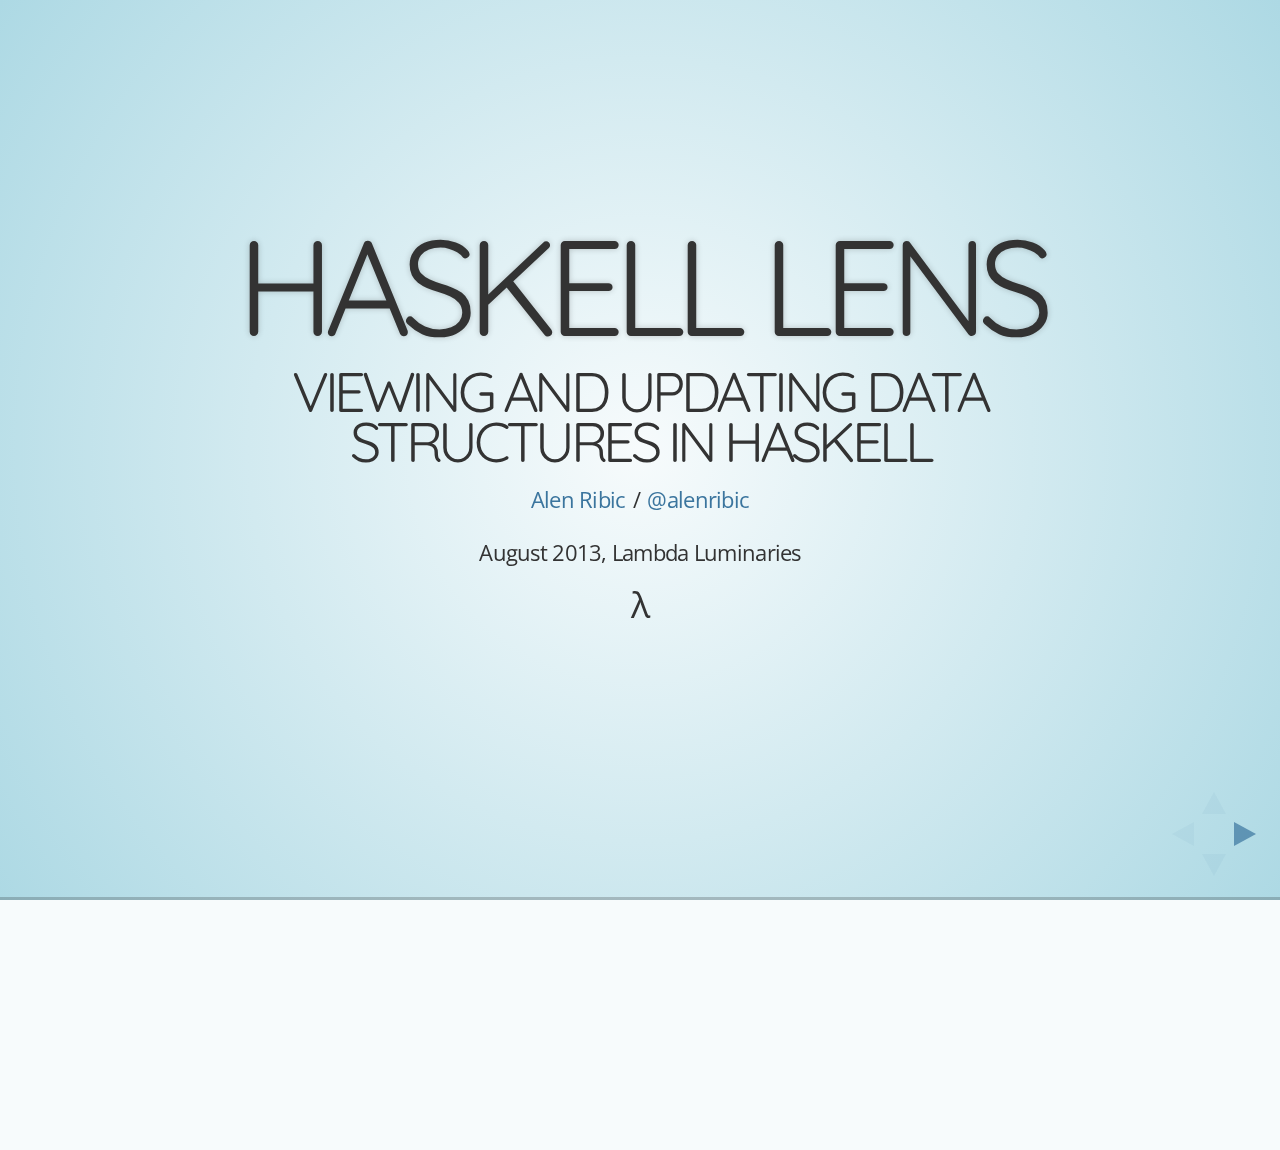
<file: presentations/haskell-lens-talk2013/index.html>
<!doctype html>
<html lang="en">

	<head>
		<meta charset="utf-8">

		<title>Haskell Lens - Viewing and updating data structures in Haskell</title>

		<meta name="description" content="Haskell Lens - Viewing and updating data structures in Haskell">
		<meta name="author" content="Alen Ribic">

		<meta name="apple-mobile-web-app-capable" content="yes" />
		<meta name="apple-mobile-web-app-status-bar-style" content="black-translucent" />

		<meta name="viewport" content="width=device-width, initial-scale=1.0, maximum-scale=1.0, user-scalable=no">

		<link rel="stylesheet" href="css/reveal.min.css">
		<link rel="stylesheet" href="css/theme/sky.css" id="theme">

		<!-- For syntax highlighting -->
		<link rel="stylesheet" href="lib/css/zenburn.css">

		<!-- If the query includes 'print-pdf', use the PDF print sheet -->
		<script>
			document.write( '<link rel="stylesheet" href="css/print/' + ( window.location.search.match( /print-pdf/gi ) ? 'pdf' : 'paper' ) + '.css" type="text/css" media="print">' );
		</script>

		<!--[if lt IE 9]>
		<script src="lib/js/html5shiv.js"></script>
		<![endif]-->
	</head>

	<body>

		<div class="reveal">

			<!-- Any section element inside of this container is displayed as a slide -->
			<div class="slides">

				<section>
					<h1>Haskell lens</h1>
					<h3>viewing and updating data structures in Haskell</h3>
					<p>
                        <small><a href="http://alenribic.com" target="_blank">Alen Ribic</a> / <a href="https://twitter.com/alenribic" target="_blank">@alenribic</a></small>
					</p>
                    <p>
                        <small>August 2013, Lambda Luminaries</small><br/>
                        &lambda;
                    </p>
				</section>
                
                <section>
                    <blockquote>
                        "Languages talk about multi-paradigm as if it's a good thing, but multi-paradigm means you can always do the bad thing if you feel you really need to."
                    </blockquote>
                    <small>--John Carmack (QuakeCon 2013)</small>
                </section>

				<section>
					<h2>What is a Lens?</h2>
                    <p class="fragment"><b>Definition<span class="fragment"></b></p>
                    <p class="fragment"><small>If you want to scare a lot of people away ...</small></p>
					<p class="fragment">
                        <small>
                        "Lens is a costate comonad coalgebra, in a sense that a comonad coalgebra is a f-algebra that preserves the comonad laws and it is a comonad coalgebra for the costate comonad. So costate comonad coalgebra is using those nouns in a form as adjectives modifying each other in sequence." <small>courtesy Edward Kmett</small> :-)
                        </small>
					</p>
                    <p>
                        <p class="fragment">Lenses are a powerful way of viewing and updating complex data structures</p>
                        <p class="fragment">Lenses can be very handy if you have a lot of nested data</p>
                    </p>
					<aside class="notes">
					</aside>
				</section>
                
                <section>
                    <section>
                        <h2>Let's see what Lens give you</h2>
                    </section>
                    <section>
                        <h4>Example</h4>
                        <pre>
data Arc = Arc
  { _degree :: Int
  , _minute :: Int
  , _second :: Int } deriving Show

data Location = Location
  { _latitude :: Arc
  , _longitude :: Arc } deriving Show

data Person = Person
  { _name :: String
  , _age  :: Int
  , _email :: String
  , _descendants :: [Person]
  , _homeLocation :: Location } deriving Show

makeLenses ''Arc
makeLenses ''Location
makeLenses ''Person

person1 = Person "Joe Blogs" 32 "joe.blogs@gmail.com"[
    Person "Marry Blogs" 5 "" []
    (Location (Arc 23 54 10) (Arc 11 42 50))
  , Person "John Blogs" 13 "" []
    (Location (Arc 23 54 12) (Arc 11 42 33)) ]
  (Location (Arc 23 54 5) (Arc 11 42 59))
</pre>
                    </section>
                    <section>
                        <h3>How do we typically update the data in this sort of data structure?</h3>
                    </section>
                    <section>
                        <h4>Record update syntax</h4>
                        <pre>
person1 {
  _homeLocation = (_homeLocation person1) {
    _latitude = (_latitude (_homeLocation person1)) {
      _degree = _degree (_latitude (_homeLocation person1)) + 10
    }
  }
}</pre>
                        <p class="fragment">All that just to update the nested degree of latitude!!!</p>
                    </section>
                    <section>
                        <h3>Taking a peek through the Lens ...</h3>
                    </section>
                    <section>
                        <h4>Updating the degree field</h4>
                        <pre class="fragment">
homeLocation.latitude.degree +~ 10 $ person1</pre>
                        <pre class="fragment">
updateDegree = homeLocation.latitude.degree +~ 10
updateDegree person1</pre>
                        <ul>
                            <li class="fragment">Nothing on the lines above require language changes!</li>
                            <li class="fragment">Resembles the imperative style of assessors <small>Dot notation</small></li>
                            <li class="fragment"><b>homeLocation</b>, <b>latitude</b> and <b>degree</b> are just lenses that were generated with <b>makeLenses</b> <small>Think of these lenses for the time being as just plain simple <b>assessors</b> (getters/setters)</small></li>
                            <li class="fragment"><b>(.)</b> is function composition from the Haskell Prelude!</li>
                            <li class="fragment"><b>(+~)</b> is an infix function that increments the target(s) numerical value</li>
                        </ul>
                    </section>
                    <section>
                        <h3>Let's look at the type signatures for the generated lenses</h3>
                        <pre class="fragment">
homeLocation :: Functor f => (Location -> f Location) -> Person -> f Person
latitude :: Functor f => (Arc -> f Arc) -> Location -> f Location
degree :: Functor f => (Int -> f Int) -> Arc-> f Arc</pre>
                        <p class="fragment">There exists a generalised type synonym</p>
                        <pre class="fragment">
type Lens' s a = Functor f => (a -> f a) -> s -> f s</pre>
                        <p class="fragment">Actually</p>
                        <pre class="fragment">
type Lens' s a = Lens s s a a</pre>
                        <pre class="fragment">
type Lens s t a b = forall f. Functor f => (a -> f b) -> s -> f t</pre>
                    </section>
                </section>
                
                <section>
                    <section>
                        <h2>Explaining the Lens type</h2>
                    </section>
                    <section>
                        A "<b>Lens</b> s t a b" is a purely functional reference
                    </section>
                    <section>
                        Lens type
                        <pre class="fragment">
type Lens s t a b = forall f. Functor f => (a -> f b) -> s -> f t</pre>
                        <p class="fragment">is isomorphic to</p>
                        <pre class="fragment">
type Lens s t a b = s -> (a, b -> t)</pre>
                        <p class="fragment">The <b>s</b> is some structure, or state, and <b>a</b> is some smaller type that's conceptually inside <b>s</b>.</p>
                        <p class="fragment">So we have the <b>s -> a</b> <small>(e.g. Person -> Location)</small></p>
                        <p class="fragment">Another way to write this type <small>Note the distributive property in the two signatures</small></p>
                        <pre class="fragment">
type Lens s t a b = (s -> a, s -> b -> t)</pre>
                        <p class="fragment">So, given <b>s</b>, we can replace <b>a</b> with <b>b</b>, and that gives us a <b>t</b></p>
                        <p class="fragment">Often <b>a = b</b> and <b>s = t</b> (remember the Lens' type)</p>
                        <p class="fragment">So we have <b>s -> a</b> (a getter) and <b>s -> b -> t</b> (a setter)</p>
                    </section>
                    <section>
                        The Lens library has a number of combinator functions. Here we see the <b>view</b> (get the value out) and the <b>set</b> (set the new value). And a list of lenses named <b>_1</b> ... <b>_9</b>.
                        <pre>
view _2 ("hello", 5)
=> 5</pre>
                        <pre>
set _2 "there" ("hello", 5)
=> ("hello", "there")</pre>
                        <p class="fragment">Note how the type in the second element of the tuple changes</p>
                        <p class="fragment">This is precisely why we can't have only <b>a</b> but rather also need <b>b</b> in the <b>Lens s t a b</b> generic type parameter list</p>
                        <p class="fragment">However, <b>a/b</b> and <b>s/t</b> are related</p>
                    </section>
                    <section>
                        <h3>The power is in the dot</h3>
                    </section>
                    <section>
                        The ability to compose the lenses using just the standard <b>(.)</b> is what gives lenses some serious power
                    </section>
                    <section>
                        The type signature for function composition is
                        <pre class="fragment">
(.) :: (b -> c) -> (a -> b) -> (a -> c)</pre>
                        <p class="fragment">Which is very similar to <b>fmap</b></p>
                        <pre class="fragment">
fmap :: (a -> b) -> f a -> f b</pre>
                        <p class="fragment">In fact if you replace <b>a -></b> with <b>f</b> it’s exactly <b>fmap</b></p>
                        <p class="fragment"><b>a -></b> is in fact a Functor!</p>
                        <pre class="fragment">
instance Functor ((->) r) where
  fmap = (.)</pre>
                        <p class="fragment">So for functions, fmap is just function composition. I.e. <b>(.).(.)</b> is the same as <b>fmap . fmap</b></p>
                        <pre class="fragment">
(.).(.) :: (b -> c) -> (a1 -> a2 -> b) -> (a1 -> a2 -> c)
fmap . fmap :: (a -> b) -> f (f1 a) -> f (f1 b)</pre>
                        <p class="fragment">In the fmap case we go a level deeper into functors</p>
                        <pre class="fragment">
homeLocation . latitude :: Lens' Person Arc</pre>
                    </section>
                    <section>
                        <h3>Laws</h3>
                        Lens is subject to the three common sense Lens laws
                        <ul>
                            <li class="fragment">
                                1) You get back what you put in
                                <pre>view l (set l b a) = b</pre>
                            </li>
                            <li class="fragment">
                                2) Putting back what you got doesn't change anything
                                <pre>set l (view l a) a = a</pre>
                            </li>
                            <li class="fragment">
                                3) Setting twice is the same as setting once
                                <pre>set l c (set l b a) = set l c a</pre>
                            </li>
                        </ul>
                    </section>
                </section>
                
                <section>
                    <section>
                        <h2>Traversals</h2>
                    </section>
                    <section>
                        <h3>What's the Traversal?</h3>
                        <p class="fragment">It enables you to traverse over a structure and change out its contents with monadic or Applicative side-effects</p>
                    </section>
                    <section>
                        <p>The <b>Traversal</b> s t a b is a type synonym</p>
                        <pre class="fragment">
type Traversal s t a b = forall f. Applicative f => (a -> f b) -> s -> f t</pre>
                        <p class="fragment">Wait a minute, this type signature looks very familiar</p>
                        <p class="fragment">It's the Lens type signature but with the <b>Applicative</b> constraint!!!</p>
                        <p class="fragment">It gets better. What do we know about Applicative that's important here?</p>
                        <p class="fragment">Every Applicative is also a Foldable and a Functor, thus we can compose Lenses with Traversals!!!</p>
                    </section>
                    <section>
                        <h4>Bringing Traversal into the mix</h4>
                        <pre class="fragment">
descendants.traversed.age +~ 1 $ person1</pre>
                        <ul>
                            <li class="fragment"><b>traversed</b> enables us to traverse any Traversable container <small>E.g. List, Tree, etc.</small></li>
                            <li class="fragment">We traverse over a structure and change out its contents with monadic or Applicative side-effects</li>
                        </ul>
                    </section>
                    <section>
                        <p>Why stop there. Let's add some filtering ...</p>
                        <pre class="fragment">
forAge a = filtered (\p -> p^.age >= a)</pre>
                        <p class="fragment"><b>filtered</b> can be used to obtain a Fold that can be composed with another Lens, Fold or Traversal</p>
                        <pre class="fragment">
descendants.traversed.(forAge 10).age +~ 1 $ person1</pre>
                        <p class="fragment">Now this is some serious <b>expressive power</b><!-- that is bound to leave the OOP/imperative programmers scratching their heads-->!!!</p>
                        <p class="fragment"><small><b>Sidenote:</b> "filtered" is not theoretically valid traversal unless it preserves the same structure</small></p>
                    </section>
                </section>
                
                <section>
                    <section>
                        <h2>There is so much more to Lens</h2>
                    </section>
                    <section>
                        <h3>Be sure to also check out</h3>
                        <ul>
                            <!--<li>Folds</li>-->
                            <li>Prisms</li>
                            <li>Plates</li>
                            <li>Zippers</li>
                            <li>and more ...</li>
                        </ul>
                    </section>
                </section>
                
                <section>
                    <h2>References</h2>
                    <ul>
                        <li>Official Docs for the <a href="http://hackage.haskell.org/package/lens-3.9.0.2" target="_blank">lens package</a></li>
                        <li>Slides from the <a href="http://comonad.com/haskell/Lenses-Folds-and-Traversals-NYC.pdf" target="_blank">NY-Haskell User Group</a></li>
                        <li>Lens tutorial <a href="http://www.haskellforall.com/2013/05/program-imperatively-using-haskell.html" target="_blank">Program imperatively using Haskell lenses</a> by Gabriel Gonzalez</li>
                        <li>Another tutorial <a href="http://adit.io/posts/2013-07-22-lenses-in-pictures.html" target="_blank">Lenses In Pictures</a> by Adit</li>
                    </ul>
                </section>

				<section>
					<h1>THE END</h1>
					<h3>Alen Ribic  / <a href="http://alenribic.com" target="_blank">alenribic.com</a></h3>
				</section>

			</div>

		</div>

		<script src="lib/js/head.min.js"></script>
		<script src="js/reveal.min.js"></script>

		<script>

			// Full list of configuration options available here:
			// https://github.com/hakimel/reveal.js#configuration
			Reveal.initialize({
				controls: true,
				progress: true,
				history: true,
				center: true,

				theme: Reveal.getQueryHash().theme, // available themes are in /css/theme
				transition: Reveal.getQueryHash().transition || 'default', // default/cube/page/concave/zoom/linear/fade/none

				// Optional libraries used to extend on reveal.js
				dependencies: [
					{ src: 'lib/js/classList.js', condition: function() { return !document.body.classList; } },
					{ src: 'plugin/markdown/marked.js', condition: function() { return !!document.querySelector( '[data-markdown]' ); } },
					{ src: 'plugin/markdown/markdown.js', condition: function() { return !!document.querySelector( '[data-markdown]' ); } },
					{ src: 'plugin/highlight/highlight.js', async: true, callback: function() { hljs.initHighlightingOnLoad(); } },
					{ src: 'plugin/zoom-js/zoom.js', async: true, condition: function() { return !!document.body.classList; } },
					{ src: 'plugin/notes/notes.js', async: true, condition: function() { return !!document.body.classList; } }
					// { src: 'plugin/search/search.js', async: true, condition: function() { return !!document.body.classList; } }
					// { src: 'plugin/remotes/remotes.js', async: true, condition: function() { return !!document.body.classList; } }
				]
			});

		</script>

	</body>
</html>
</file>
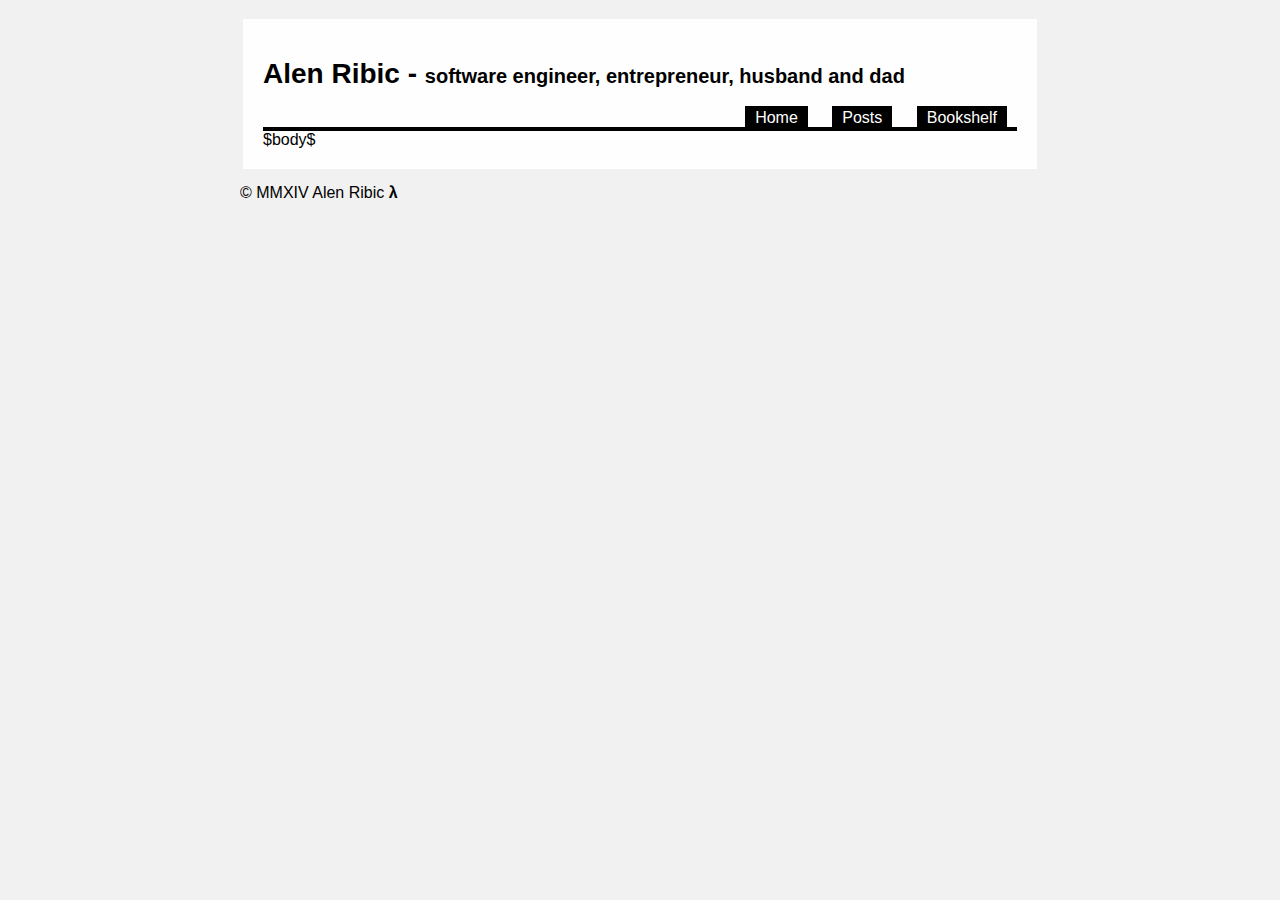
<file: templates/default.html>
<!DOCTYPE html>
<html lang="en">
    <head>
        <title>Alen Ribic - $title$</title>
        <meta http-equiv="Content-Type" content="text/html; charset=utf-8">
        <meta name="description" content="Website of Alen Ribic">
        <meta name="keywords" content="Alen Ribic,programming,haskell,clojure,functional,consulting,sales consulting,blog"></meta>
        <meta name="google-site-verification" content="ddv0MQ-EQj96K2rApZqXKxXu_k90M2coJhr503Nst2E" />
        <meta name="robots" content="index,follow,noarchive">
        <link rel="stylesheet" type="text/css" href="/css/default.css"/>
        <link rel="stylesheet" type="text/css" href="/css/syntax.css" />
    </head>
    <body>
        <div id="container">
	  <h1>Alen Ribic - <span style="font-size:20px;">software engineer, entrepreneur, husband and dad</span></h1>
	  <div id="navigation">
	    <a href="/index.html">Home</a>
            <a href="/posts.html">Posts</a>
	    <a href="/bookshelf.html">Bookshelf</a>
          </div>
          $body$
	</div>
	<div id="footer">
	  <p>&#169; MMXIV Alen Ribic <b>λ</b></p>
	</div>
	<script type="text/javascript">
	var _gaq = _gaq || [];
	_gaq.push(['_setAccount', 'UA-33873202-1']);
	_gaq.push(['_setDomainName', 'alenribic.com']);
	_gaq.push(['_trackPageview']);
	
	(function() {
	  var ga = document.createElement('script'); ga.type = 'text/javascript'; ga.async = true;
	  ga.src = ('https:' == document.location.protocol ? 'https://ssl' : 'http://www') + '.google-analytics.com/ga.js';
	  var s = document.getElementsByTagName('script')[0]; s.parentNode.insertBefore(ga, s);
	})();
	</script>
    </body>
</html>
</file>
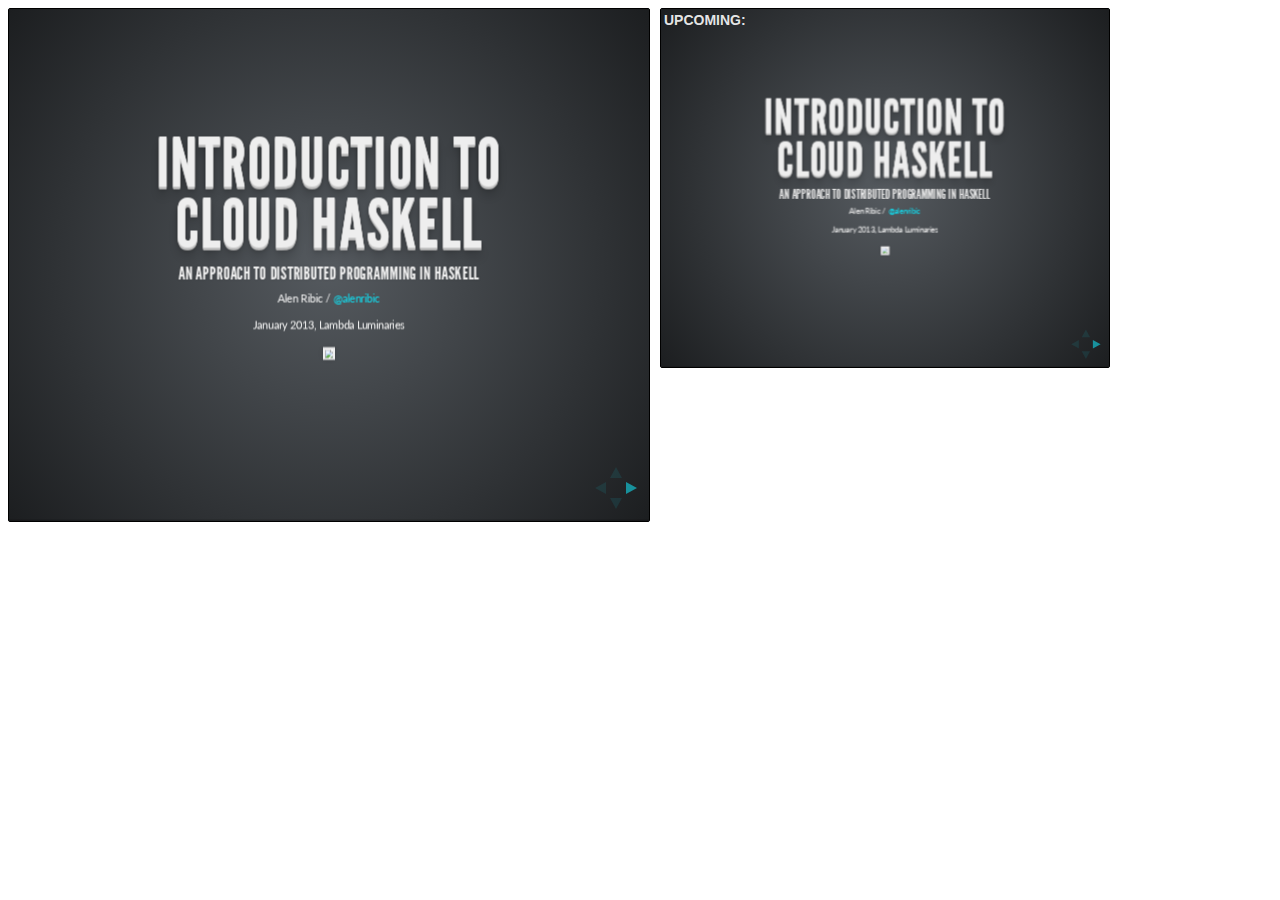
<file: presentations/cloudhaskell2013_ll.js/plugin/notes/notes.html>
<!doctype html>
<html lang="en">
	<head>
		<meta charset="utf-8">

		<title>reveal.js - Slide Notes</title>

		<style>
			body {
				font-family: Helvetica;
			}

			#notes {
				font-size: 24px;
				width: 640px;
				margin-top: 5px;
			}

			#wrap-current-slide {
				width: 640px;
				height: 512px;
				float: left;
				overflow: hidden;
			}

			#current-slide {
				width: 1280px;
				height: 1024px;
				border: none;

				-webkit-transform-origin: 0 0;
					 -moz-transform-origin: 0 0;
						-ms-transform-origin: 0 0;
						 -o-transform-origin: 0 0;
								transform-origin: 0 0;

				-webkit-transform: scale(0.5);
					 -moz-transform: scale(0.5);
						-ms-transform: scale(0.5);
						 -o-transform: scale(0.5);
								transform: scale(0.5);
			}

			#wrap-next-slide {
				width: 448px;
				height: 358px;
				float: left;
				margin: 0 0 0 10px;
				overflow: hidden;
			}

			#next-slide {
				width: 1280px;
				height: 1024px;
				border: none;

				-webkit-transform-origin: 0 0;
					 -moz-transform-origin: 0 0;
						-ms-transform-origin: 0 0;
						 -o-transform-origin: 0 0;
								transform-origin: 0 0;

				-webkit-transform: scale(0.35);
					 -moz-transform: scale(0.35);
						-ms-transform: scale(0.35);
						 -o-transform: scale(0.35);
								transform: scale(0.35);
			}

			.slides {
				position: relative;
				margin-bottom: 10px;
				border: 1px solid black;
				border-radius: 2px;
				background: rgb(28, 30, 32);
			}

			.slides span {
				position: absolute;
				top: 3px;
				left: 3px;
				font-weight: bold;
				font-size: 14px;
				color: rgba( 255, 255, 255, 0.9 );
			}
		</style>
	</head>

	<body>

		<div id="wrap-current-slide" class="slides">
			<iframe src="../../index.html" width="1280" height="1024" id="current-slide"></iframe>
		</div>

		<div id="wrap-next-slide" class="slides">
			<iframe src="../../index.html" width="640" height="512" id="next-slide"></iframe>
			<span>UPCOMING:</span>
		</div>
		<div id="notes"></div>

		<script src="../../plugin/markdown/showdown.js"></script>
		<script>
			window.addEventListener( 'load', function() {

				(function( window, undefined ) {
					var notes = document.getElementById( 'notes' ),
						currentSlide = document.getElementById( 'current-slide' ),
						nextSlide = document.getElementById( 'next-slide' );

					window.addEventListener( 'message', function( event ) {
						var data = JSON.parse( event.data );
						// No need for updating the notes in case of fragment changes
						if ( data.notes !== undefined) {
							if( data.markdown ) {
								notes.innerHTML = (new Showdown.converter()).makeHtml( data.notes );
							}
							else {
								notes.innerHTML = data.notes;
							}
						}

						// Showing and hiding fragments
						if( data.fragment === 'next' ) {
							currentSlide.contentWindow.Reveal.nextFragment();
						}
						else if( data.fragment === 'prev' ) {
							currentSlide.contentWindow.Reveal.prevFragment();
						}
						else {
							// Update the note slides
							currentSlide.contentWindow.Reveal.slide( data.indexh, data.indexv );
							nextSlide.contentWindow.Reveal.slide( data.nextindexh, data.nextindexv );
						}

					}, false );

				})( window );

			}, false );

		</script>
	</body>
</html>
</file>
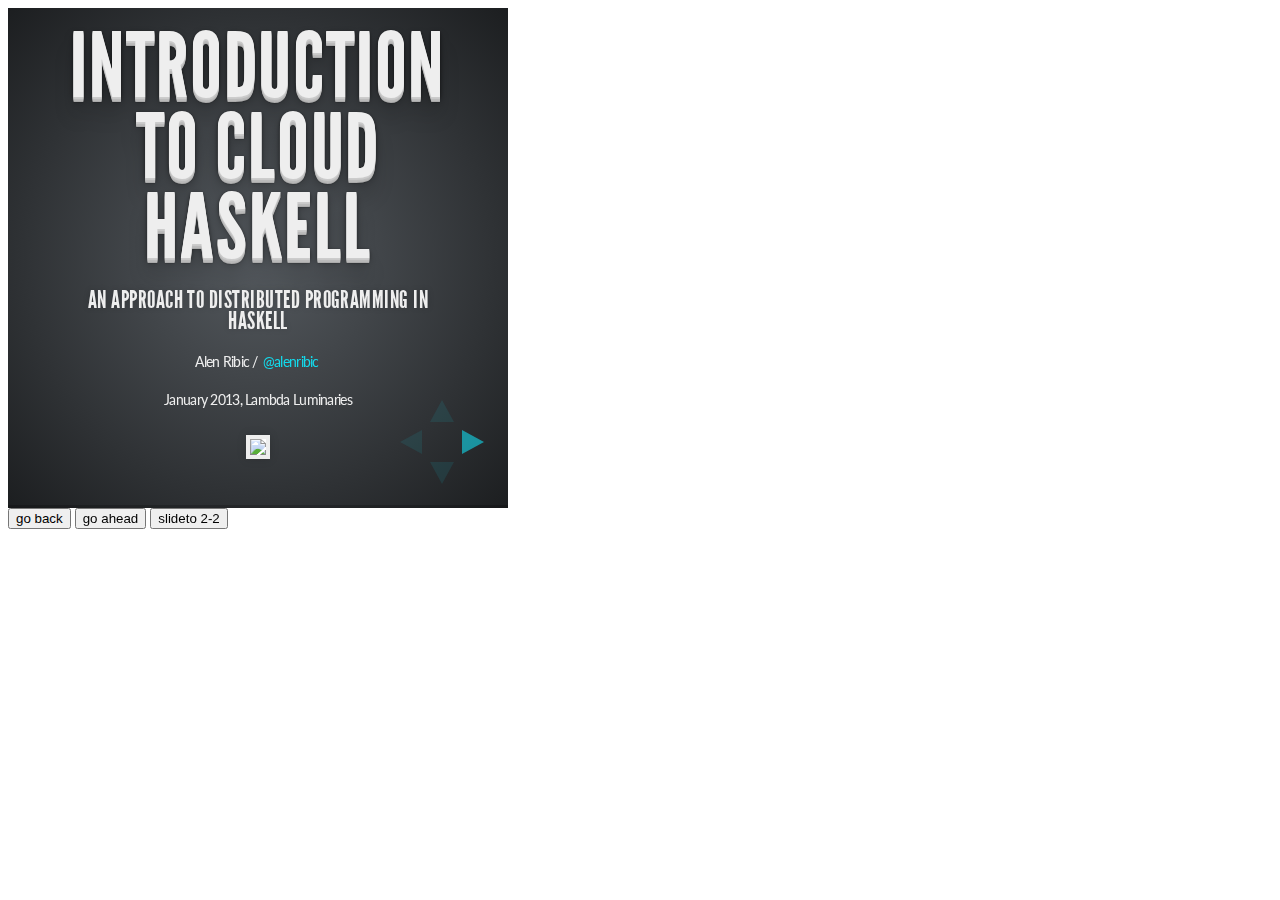
<file: presentations/cloudhaskell2013_ll.js/plugin/postmessage/example.html>
<html>
	<body>

		<iframe id="reveal" src="../../index.html" style="border: 0;" width="500" height="500"></iframe>

		<div>
			<input id="back" type="button" value="go back"/>
			<input id="ahead" type="button" value="go ahead"/>
			<input id="slideto" type="button" value="slideto 2-2"/>
		</div>

		<script>

			(function (){

				var back = document.getElementById( 'back' ),
						ahead = document.getElementById( 'ahead' ),
						slideto = document.getElementById( 'slideto' ),
						reveal =  window.frames[0];

					back.addEventListener( 'click', function () {
						
					reveal.postMessage( JSON.stringify({method: 'prev', args: []}), '*' );
				}, false );

				ahead.addEventListener( 'click', function (){
					reveal.postMessage( JSON.stringify({method: 'next', args: []}), '*' );
				}, false );

				slideto.addEventListener( 'click', function (){
					reveal.postMessage( JSON.stringify({method: 'slide', args: [2,2]}), '*' );
				}, false );

			}());

		</script>

	</body>
</html>
</file>
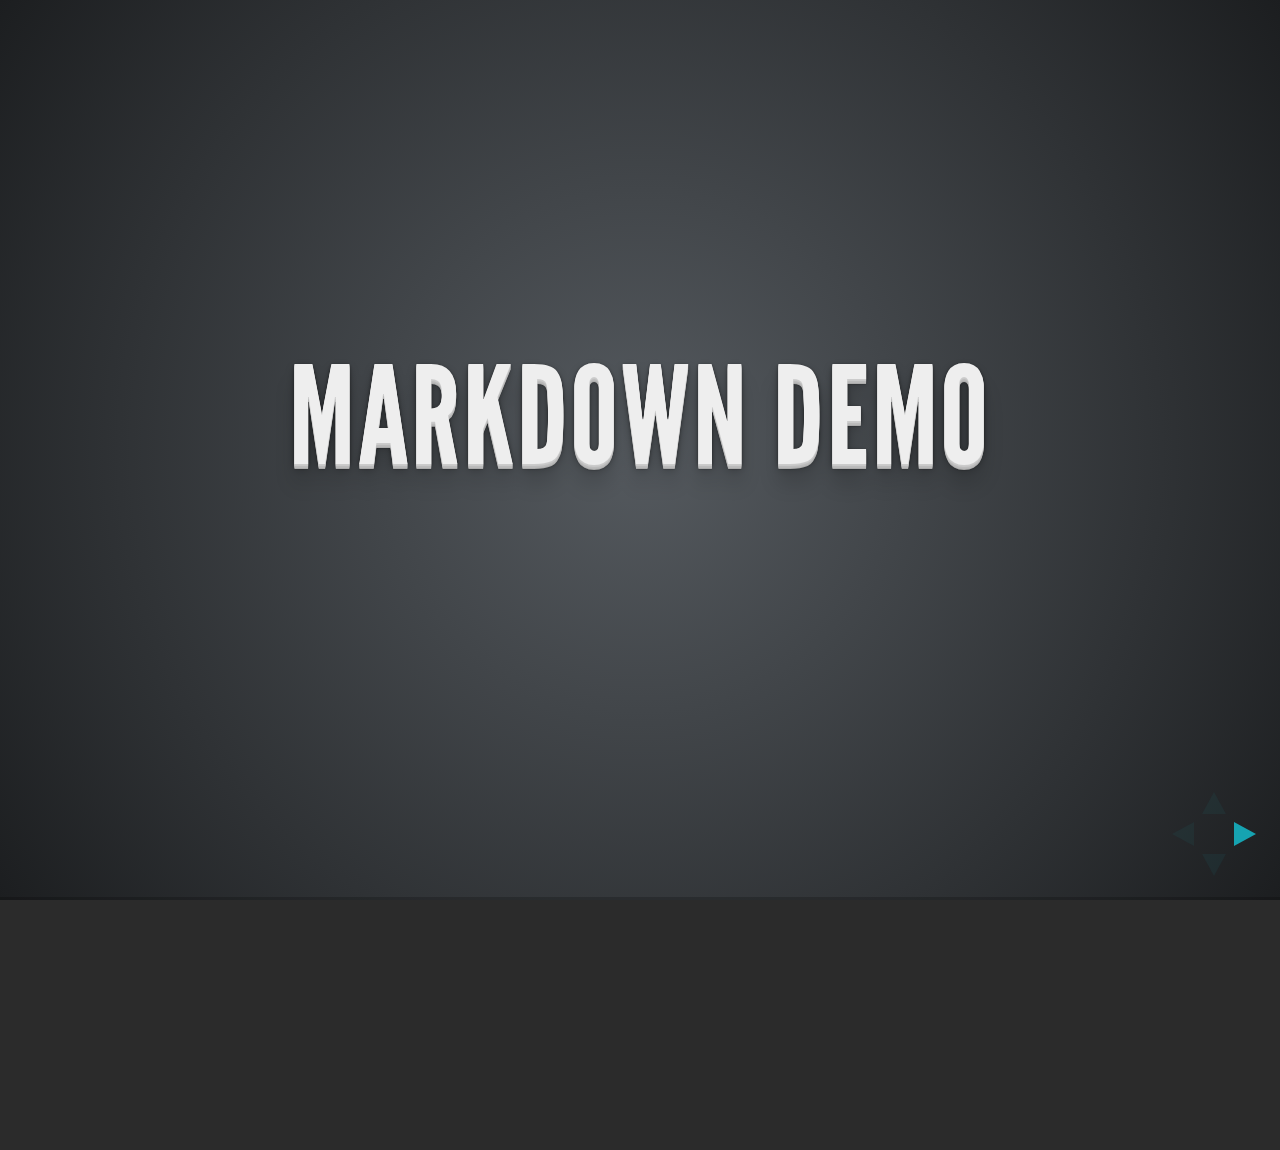
<file: presentations/haskell-lens-talk2013/plugin/markdown/example.html>
<!doctype html>
<html lang="en">

	<head>
		<meta charset="utf-8">

		<title>reveal.js - Markdown Demo</title>

		<link rel="stylesheet" href="../../css/reveal.css">
		<link rel="stylesheet" href="../../css/theme/default.css" id="theme">
	</head>

	<body>

		<div class="reveal">

			<div class="slides">

                <!-- Use external markdown resource, and separate slides by three newlines; vertical slides by two newlines -->
                <section data-markdown="example.md" data-separator="^\n\n\n" data-vertical="^\n\n"></section>

                <!-- Slides are separated by three dashes (quick 'n dirty regular expression) -->
                <section data-markdown data-separator="---">
                    <script type="text/template">
                        ## Demo 1
                        Slide 1
                        ---
                        ## Demo 1
                        Slide 2
                        ---
                        ## Demo 1
                        Slide 3
                    </script>
                </section>

                <!-- Slides are separated by newline + three dashes + newline, vertical slides identical but two dashes -->
                <section data-markdown data-separator="^\n---\n$" data-vertical="^\n--\n$">
                    <script type="text/template">
                        ## Demo 2
                        Slide 1.1

                        --

                        ## Demo 2
                        Slide 1.2

                        ---

                        ## Demo 2
                        Slide 2
                    </script>
                </section>

                <!-- No "extra" slides, since there are no separators defined (so they'll become horizontal rulers) -->
                <section data-markdown>
                    <script type="text/template">
                        A

                        ---

                        B

                        ---

                        C
                    </script>
                </section>

            </div>
		</div>

		<script src="../../lib/js/head.min.js"></script>
		<script src="../../js/reveal.js"></script>

		<script>

			Reveal.initialize({
				controls: true,
				progress: true,
				history: true,
				center: true,

				theme: Reveal.getQueryHash().theme,
				transition: Reveal.getQueryHash().transition || 'default',

				// Optional libraries used to extend on reveal.js
				dependencies: [
					{ src: '../../lib/js/classList.js', condition: function() { return !document.body.classList; } },
					{ src: 'marked.js', condition: function() { return !!document.querySelector( '[data-markdown]' ); } },
					{ src: 'markdown.js', condition: function() { return !!document.querySelector( '[data-markdown]' ); } }
				]
			});

		</script>

	</body>
</html>
</file>
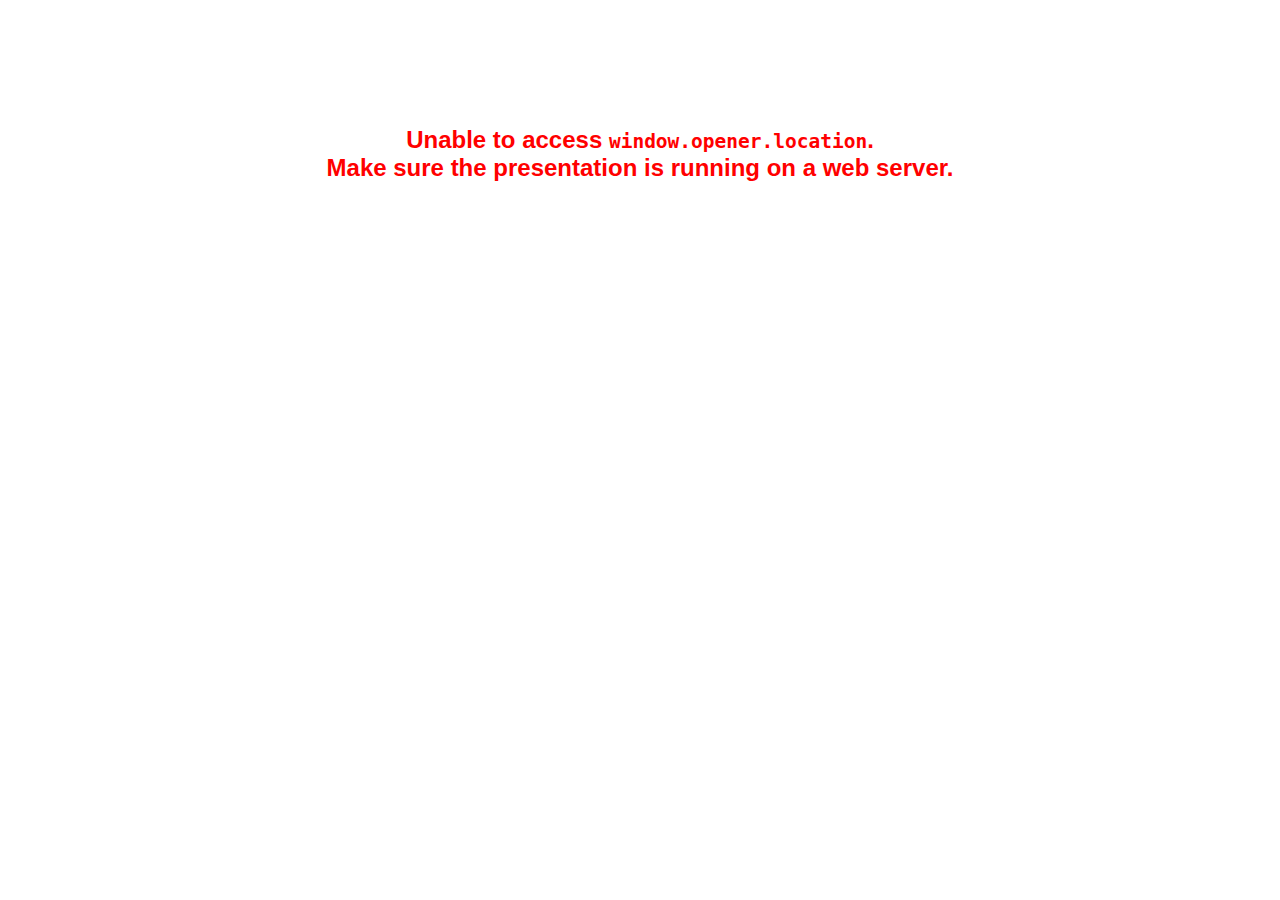
<file: presentations/haskell-lens-talk2013/plugin/notes/notes.html>
<!doctype html>
<html lang="en">
	<head>
		<meta charset="utf-8">

		<title>reveal.js - Slide Notes</title>

		<style>
			body {
				font-family: Helvetica;
			}

			#notes {
				font-size: 24px;
				width: 640px;
				margin-top: 5px;
			}

			#wrap-current-slide {
				width: 640px;
				height: 512px;
				float: left;
				overflow: hidden;
			}

			#current-slide {
				width: 1280px;
				height: 1024px;
				border: none;

				-webkit-transform-origin: 0 0;
				   -moz-transform-origin: 0 0;
					-ms-transform-origin: 0 0;
					 -o-transform-origin: 0 0;
						transform-origin: 0 0;

				-webkit-transform: scale(0.5);
				   -moz-transform: scale(0.5);
					-ms-transform: scale(0.5);
					 -o-transform: scale(0.5);
						transform: scale(0.5);
			}

			#wrap-next-slide {
				width: 448px;
				height: 358px;
				float: left;
				margin: 0 0 0 10px;
				overflow: hidden;
			}

			#next-slide {
				width: 1280px;
				height: 1024px;
				border: none;

				-webkit-transform-origin: 0 0;
				   -moz-transform-origin: 0 0;
					-ms-transform-origin: 0 0;
					 -o-transform-origin: 0 0;
						transform-origin: 0 0;

				-webkit-transform: scale(0.35);
				   -moz-transform: scale(0.35);
					-ms-transform: scale(0.35);
					 -o-transform: scale(0.35);
						transform: scale(0.35);
			}

			.slides {
				position: relative;
				margin-bottom: 10px;
				border: 1px solid black;
				border-radius: 2px;
				background: rgb(28, 30, 32);
			}

			.slides span {
				position: absolute;
				top: 3px;
				left: 3px;
				font-weight: bold;
				font-size: 14px;
				color: rgba( 255, 255, 255, 0.9 );
			}

			.error {
				font-weight: bold;
				color: red;
				font-size: 1.5em;
				text-align: center;
				margin-top: 10%;
			}

			.error code {
				font-family: monospace;
			}

			.time {
				width: 448px;
				margin: 30px 0 0 10px;
				float: left;
				text-align: center;
				opacity: 0;

				-webkit-transition: opacity 0.4s;
				   -moz-transition: opacity 0.4s;
				     -o-transition: opacity 0.4s;
				        transition: opacity 0.4s;
			}

			.elapsed,
			.clock {
				color: #333;
				font-size: 2em;
				text-align: center;
				display: inline-block;
				padding: 0.5em;
				background-color: #eee;
				border-radius: 10px;
			}

			.elapsed h2,
			.clock h2 {
				font-size: 0.8em;
				line-height: 100%;
				margin: 0;
				color: #aaa;
			}

			.elapsed .mute {
				color: #ddd;
			}

		</style>
	</head>

	<body>

		<div id="wrap-current-slide" class="slides">
			<script>document.write( '<iframe width="1280" height="1024" id="current-slide" src="'+ window.opener.location.href +'"></iframe>' );</script>
		</div>

		<div id="wrap-next-slide" class="slides">
			<script>document.write( '<iframe width="640" height="512" id="next-slide" src="'+ window.opener.location.href +'"></iframe>' );</script>
			<span>UPCOMING:</span>
		</div>

		<div class="time">
			<div class="clock">
				<h2>Time</h2>
				<span id="clock">0:00:00 AM</span>
			</div>
			<div class="elapsed">
				<h2>Elapsed</h2>
				<span id="hours">00</span><span id="minutes">:00</span><span id="seconds">:00</span>
			</div>
		</div>

		<div id="notes"></div>

		<script src="../../plugin/markdown/marked.js"></script>
		<script>

			window.addEventListener( 'load', function() {

				if( window.opener && window.opener.location && window.opener.location.href ) {

					var notes = document.getElementById( 'notes' ),
						currentSlide = document.getElementById( 'current-slide' ),
						nextSlide = document.getElementById( 'next-slide' );

					window.addEventListener( 'message', function( event ) {
						var data = JSON.parse( event.data );
						// No need for updating the notes in case of fragment changes
						if ( data.notes !== undefined) {
							if( data.markdown ) {
								notes.innerHTML = marked( data.notes );
							}
							else {
								notes.innerHTML = data.notes;
							}
						}

						// Showing and hiding fragments
						if( data.fragment === 'next' ) {
							currentSlide.contentWindow.Reveal.nextFragment();
						}
						else if( data.fragment === 'prev' ) {
							currentSlide.contentWindow.Reveal.prevFragment();
						}
						else {
							// Update the note slides
							currentSlide.contentWindow.Reveal.slide( data.indexh, data.indexv );
							nextSlide.contentWindow.Reveal.slide( data.nextindexh, data.nextindexv );
						}

					}, false );

					var start = new Date(),
						timeEl = document.querySelector( '.time' ),
						clockEl = document.getElementById( 'clock' ),
						hoursEl = document.getElementById( 'hours' ),
						minutesEl = document.getElementById( 'minutes' ),
						secondsEl = document.getElementById( 'seconds' );

					setInterval( function() {

						timeEl.style.opacity = 1;

						var diff, hours, minutes, seconds,
							now = new Date();

						diff = now.getTime() - start.getTime();
						hours = parseInt( diff / ( 1000 * 60 * 60 ) );
						minutes = parseInt( ( diff / ( 1000 * 60 ) ) % 60 );
						seconds = parseInt( ( diff / 1000 ) % 60 );

						clockEl.innerHTML = now.toLocaleTimeString();
						hoursEl.innerHTML = zeroPadInteger( hours );
						hoursEl.className = hours > 0 ? "" : "mute";
						minutesEl.innerHTML = ":" + zeroPadInteger( minutes );
						minutesEl.className = minutes > 0 ? "" : "mute";
						secondsEl.innerHTML = ":" + zeroPadInteger( seconds );

					}, 1000 );

					// Navigate the main window when the notes slide changes
					currentSlide.contentWindow.Reveal.addEventListener( 'slidechanged', function( event ) {

						window.opener.Reveal.slide( event.indexh, event.indexv );

					} );

				}
				else {

					document.body.innerHTML =  '<p class="error">Unable to access <code>window.opener.location</code>.<br>Make sure the presentation is running on a web server.</p>';

				}


			}, false );

			function zeroPadInteger( num ) {
				var str = "00" + parseInt( num );
				return str.substring( str.length - 2 );
			}

		</script>
	</body>
</html>
</file>
<file: presentations/haskell-lens-talk2013/css/theme/sky.css>
@import url(https://fonts.googleapis.com/css?family=Quicksand:400,700,400italic,700italic);
@import url(https://fonts.googleapis.com/css?family=Open+Sans:400italic,700italic,400,700);
/**
 * Sky theme for reveal.js.
 *
 * Copyright (C) 2011-2012 Hakim El Hattab, http://hakim.se
 */
/*********************************************
 * GLOBAL STYLES
 *********************************************/
body {
  background: #add9e4;
  background: -moz-radial-gradient(center, circle cover, #f7fbfc 0%, #add9e4 100%);
  background: -webkit-gradient(radial, center center, 0px, center center, 100%, color-stop(0%, #f7fbfc), color-stop(100%, #add9e4));
  background: -webkit-radial-gradient(center, circle cover, #f7fbfc 0%, #add9e4 100%);
  background: -o-radial-gradient(center, circle cover, #f7fbfc 0%, #add9e4 100%);
  background: -ms-radial-gradient(center, circle cover, #f7fbfc 0%, #add9e4 100%);
  background: radial-gradient(center, circle cover, #f7fbfc 0%, #add9e4 100%);
  background-color: #f7fbfc; }

.reveal {
  font-family: "Open Sans", sans-serif;
  font-size: 36px;
  font-weight: 200;
  letter-spacing: -0.02em;
  color: #333333; }

::selection {
  color: white;
  background: #134674;
  text-shadow: none; }

/*********************************************
 * HEADERS
 *********************************************/
.reveal h1,
.reveal h2,
.reveal h3,
.reveal h4,
.reveal h5,
.reveal h6 {
  margin: 0 0 20px 0;
  color: #333333;
  font-family: "Quicksand", sans-serif;
  line-height: 0.9em;
  letter-spacing: -0.08em;
  text-transform: uppercase;
  text-shadow: none; }

.reveal h1 {
  text-shadow: 0px 0px 6px rgba(0, 0, 0, 0.2); }

/*********************************************
 * LINKS
 *********************************************/
.reveal a:not(.image) {
  color: #3b759e;
  text-decoration: none;
  -webkit-transition: color .15s ease;
  -moz-transition: color .15s ease;
  -ms-transition: color .15s ease;
  -o-transition: color .15s ease;
  transition: color .15s ease; }

.reveal a:not(.image):hover {
  color: #74a7cb;
  text-shadow: none;
  border: none; }

.reveal .roll span:after {
  color: #fff;
  background: #264c66; }

/*********************************************
 * IMAGES
 *********************************************/
.reveal section img {
  margin: 15px 0px;
  background: rgba(255, 255, 255, 0.12);
  border: 4px solid #333333;
  box-shadow: 0 0 10px rgba(0, 0, 0, 0.15);
  -webkit-transition: all .2s linear;
  -moz-transition: all .2s linear;
  -ms-transition: all .2s linear;
  -o-transition: all .2s linear;
  transition: all .2s linear; }

.reveal a:hover img {
  background: rgba(255, 255, 255, 0.2);
  border-color: #3b759e;
  box-shadow: 0 0 20px rgba(0, 0, 0, 0.55); }

/*********************************************
 * NAVIGATION CONTROLS
 *********************************************/
.reveal .controls div.navigate-left,
.reveal .controls div.navigate-left.enabled {
  border-right-color: #3b759e; }

.reveal .controls div.navigate-right,
.reveal .controls div.navigate-right.enabled {
  border-left-color: #3b759e; }

.reveal .controls div.navigate-up,
.reveal .controls div.navigate-up.enabled {
  border-bottom-color: #3b759e; }

.reveal .controls div.navigate-down,
.reveal .controls div.navigate-down.enabled {
  border-top-color: #3b759e; }

.reveal .controls div.navigate-left.enabled:hover {
  border-right-color: #74a7cb; }

.reveal .controls div.navigate-right.enabled:hover {
  border-left-color: #74a7cb; }

.reveal .controls div.navigate-up.enabled:hover {
  border-bottom-color: #74a7cb; }

.reveal .controls div.navigate-down.enabled:hover {
  border-top-color: #74a7cb; }

/*********************************************
 * PROGRESS BAR
 *********************************************/
.reveal .progress {
  background: rgba(0, 0, 0, 0.2); }

.reveal .progress span {
  background: #3b759e;
  -webkit-transition: width 800ms cubic-bezier(0.26, 0.86, 0.44, 0.985);
  -moz-transition: width 800ms cubic-bezier(0.26, 0.86, 0.44, 0.985);
  -ms-transition: width 800ms cubic-bezier(0.26, 0.86, 0.44, 0.985);
  -o-transition: width 800ms cubic-bezier(0.26, 0.86, 0.44, 0.985);
  transition: width 800ms cubic-bezier(0.26, 0.86, 0.44, 0.985); }
</file>
<file: presentations/haskell-lens-talk2013/lib/css/zenburn.css>
/*

Zenburn style from voldmar.ru (c) Vladimir Epifanov <voldmar@voldmar.ru>
based on dark.css by Ivan Sagalaev

*/

pre code {
  display: block; padding: 0.5em;
  background: #3F3F3F;
  color: #DCDCDC;
}

pre .keyword,
pre .tag,
pre .django .tag,
pre .django .keyword,
pre .css .class,
pre .css .id,
pre .lisp .title {
  color: #E3CEAB;
}

pre .django .template_tag,
pre .django .variable,
pre .django .filter .argument {
  color: #DCDCDC;
}

pre .number,
pre .date {
  color: #8CD0D3;
}

pre .dos .envvar,
pre .dos .stream,
pre .variable,
pre .apache .sqbracket {
  color: #EFDCBC;
}

pre .dos .flow,
pre .diff .change,
pre .python .exception,
pre .python .built_in,
pre .literal,
pre .tex .special {
  color: #EFEFAF;
}

pre .diff .chunk,
pre .ruby .subst {
  color: #8F8F8F;
}

pre .dos .keyword,
pre .python .decorator,
pre .class .title,
pre .haskell .label,
pre .function .title,
pre .ini .title,
pre .diff .header,
pre .ruby .class .parent,
pre .apache .tag,
pre .nginx .built_in,
pre .tex .command,
pre .input_number {
    color: #efef8f;
}

pre .dos .winutils,
pre .ruby .symbol,
pre .ruby .symbol .string,
pre .ruby .symbol .keyword,
pre .ruby .symbol .keymethods,
pre .ruby .string,
pre .ruby .instancevar {
  color: #DCA3A3;
}

pre .diff .deletion,
pre .string,
pre .tag .value,
pre .preprocessor,
pre .built_in,
pre .sql .aggregate,
pre .javadoc,
pre .smalltalk .class,
pre .smalltalk .localvars,
pre .smalltalk .array,
pre .css .rules .value,
pre .attr_selector,
pre .pseudo,
pre .apache .cbracket,
pre .tex .formula {
  color: #CC9393;
}

pre .shebang,
pre .diff .addition,
pre .comment,
pre .java .annotation,
pre .template_comment,
pre .pi,
pre .doctype {
  color: #7F9F7F;
}

pre .xml .css,
pre .xml .javascript,
pre .xml .vbscript,
pre .tex .formula {
  opacity: 0.5;
}
</file>
<file: css/default.css>
body {
    font-family: Helvetica, Arial, Freesans, clean, sans-serif;
    padding:1em;
    margin:auto;
    max-width:50em;
    background:#F1F1F1;
}

h1, h2, h3, h4, h5, h6 {
    font-weight: bold;
}

h1 {
    color: #000000;
    font-size: 28px;
}

h2 {
    border-bottom: 1px solid #CCCCCC;
    color: #000000;
    font-size: 24px;
}

h3 {
    font-size: 18px;
}

h4 {
    font-size: 16px;
}

h5 {
    font-size: 14px;
}

h6 {
    color: #777777;
    background-color: inherit;
    font-size: 14px;
}

hr {
    height: 0.2em;
    border: 0;
    color: #CCCCCC;
    background-color: #CCCCCC;
}

p, blockquote, ul, ol, dl, li, table, pre {
    margin: 15px 0;
}

blockquote {
	border-left: 2px solid #808080;
	color : #666;
	padding : 5px 10px;
}

code, pre {
    border-radius: 3px;
    background-color: #F8F8F8;
    color: inherit;
}

code {
    border: 1px solid #EAEAEA;
    margin: 0 2px;
    padding: 0 5px;
}

pre {
    border: 1px solid #CCCCCC;
    line-height: 1.25em;
    overflow: auto;
    padding: 6px 10px;
}

pre > code {
    border: 0;
    margin: 0;
    padding: 0;
}

a, a:visited {
    color: #4183C4;
    background-color: inherit;
    text-decoration: none;
}

a:hover {
    text-decoration: underline;
}

div#navigation {
    text-align: right;
    border-bottom: 4px solid black;
}

div#navigation a {
    color: white;
    text-decoration: none;
    background-color: black;
    padding: 3px 10px 3px 10px;
    margin: 0px 10px 0px 10px;
}

div#container {
    background: #fefefe;
    padding: 20px;
    margin: 3px;
}

div.figure {
    float: right;
    margin: 20px 0px 20px 20px;
}

div.figure p.caption {
    text-align: center;
    font-style: italic;
}

div#about img {
    float : left;
    margin : 4px 10px 2px 0;
}
</file>
<file: css/syntax.css>
/* Generated by pandoc. */
table.sourceCode, tr.sourceCode, td.lineNumbers, td.sourceCode, table.sourceCode pre 
   { margin: 0; padding: 0; border: 0; vertical-align: baseline; border: none; }
td.lineNumbers { border-right: 1px solid #AAAAAA; text-align: right; color: #AAAAAA; padding-right: 5px; padding-left: 5px; }
td.sourceCode { padding-left: 5px; }
pre.sourceCode span.kw { color: #007020; font-weight: bold; } 
pre.sourceCode span.dt { color: #902000; }
pre.sourceCode span.dv { color: #40a070; }
pre.sourceCode span.bn { color: #40a070; }
pre.sourceCode span.fl { color: #40a070; }
pre.sourceCode span.ch { color: #4070a0; }
pre.sourceCode span.st { color: #4070a0; }
pre.sourceCode span.co { color: #60a0b0; font-style: italic; }
pre.sourceCode span.ot { color: #007020; }
pre.sourceCode span.al { color: red; font-weight: bold; }
pre.sourceCode span.fu { color: #06287e; }
pre.sourceCode span.re { }
pre.sourceCode span.er { color: red; font-weight: bold; }
</file>
<file: presentations/haskell-lens-talk2013/css/reveal.css>
@charset "UTF-8";

/*!
 * reveal.js
 * http://lab.hakim.se/reveal-js
 * MIT licensed
 *
 * Copyright (C) 2013 Hakim El Hattab, http://hakim.se
 */


/*********************************************
 * RESET STYLES
 *********************************************/

html, body, .reveal div, .reveal span, .reveal applet, .reveal object, .reveal iframe,
.reveal h1, .reveal h2, .reveal h3, .reveal h4, .reveal h5, .reveal h6, .reveal p, .reveal blockquote, .reveal pre,
.reveal a, .reveal abbr, .reveal acronym, .reveal address, .reveal big, .reveal cite, .reveal code,
.reveal del, .reveal dfn, .reveal em, .reveal img, .reveal ins, .reveal kbd, .reveal q, .reveal s, .reveal samp,
.reveal small, .reveal strike, .reveal strong, .reveal sub, .reveal sup, .reveal tt, .reveal var,
.reveal b, .reveal u, .reveal i, .reveal center,
.reveal dl, .reveal dt, .reveal dd, .reveal ol, .reveal ul, .reveal li,
.reveal fieldset, .reveal form, .reveal label, .reveal legend,
.reveal table, .reveal caption, .reveal tbody, .reveal tfoot, .reveal thead, .reveal tr, .reveal th, .reveal td,
.reveal article, .reveal aside, .reveal canvas, .reveal details, .reveal embed,
.reveal figure, .reveal figcaption, .reveal footer, .reveal header, .reveal hgroup,
.reveal menu, .reveal nav, .reveal output, .reveal ruby, .reveal section, .reveal summary,
.reveal time, .reveal mark, .reveal audio, video {
	margin: 0;
	padding: 0;
	border: 0;
	font-size: 100%;
	font: inherit;
	vertical-align: baseline;
}

.reveal article, .reveal aside, .reveal details, .reveal figcaption, .reveal figure,
.reveal footer, .reveal header, .reveal hgroup, .reveal menu, .reveal nav, .reveal section {
	display: block;
}


/*********************************************
 * GLOBAL STYLES
 *********************************************/

html,
body {
	width: 100%;
	height: 100%;
	overflow: hidden;
}

body {
	position: relative;
	line-height: 1;
}

::selection {
	background: #FF5E99;
	color: #fff;
	text-shadow: none;
}


/*********************************************
 * HEADERS
 *********************************************/

.reveal h1,
.reveal h2,
.reveal h3,
.reveal h4,
.reveal h5,
.reveal h6 {
	-webkit-hyphens: auto;
	   -moz-hyphens: auto;
	        hyphens: auto;

	word-wrap: break-word;
}

.reveal h1 { font-size: 3.77em; }
.reveal h2 { font-size: 2.11em;	}
.reveal h3 { font-size: 1.55em;	}
.reveal h4 { font-size: 1em;	}


/*********************************************
 * VIEW FRAGMENTS
 *********************************************/

.reveal .slides section .fragment {
	opacity: 0;

	-webkit-transition: all .2s ease;
	   -moz-transition: all .2s ease;
	    -ms-transition: all .2s ease;
	     -o-transition: all .2s ease;
	        transition: all .2s ease;
}
	.reveal .slides section .fragment.visible {
		opacity: 1;
	}

.reveal .slides section .fragment.grow {
	opacity: 1;
}
	.reveal .slides section .fragment.grow.visible {
		-webkit-transform: scale( 1.3 );
		   -moz-transform: scale( 1.3 );
		    -ms-transform: scale( 1.3 );
		     -o-transform: scale( 1.3 );
		        transform: scale( 1.3 );
	}

.reveal .slides section .fragment.shrink {
	opacity: 1;
}
	.reveal .slides section .fragment.shrink.visible {
		-webkit-transform: scale( 0.7 );
		   -moz-transform: scale( 0.7 );
		    -ms-transform: scale( 0.7 );
		     -o-transform: scale( 0.7 );
		        transform: scale( 0.7 );
	}

.reveal .slides section .fragment.zoom-in {
	opacity: 0;

	-webkit-transform: scale( 0.1 );
	   -moz-transform: scale( 0.1 );
	    -ms-transform: scale( 0.1 );
	     -o-transform: scale( 0.1 );
	        transform: scale( 0.1 );
}

	.reveal .slides section .fragment.zoom-in.visible {
		opacity: 1;

		-webkit-transform: scale( 1 );
		   -moz-transform: scale( 1 );
		    -ms-transform: scale( 1 );
		     -o-transform: scale( 1 );
		        transform: scale( 1 );
	}

.reveal .slides section .fragment.roll-in {
	opacity: 0;

	-webkit-transform: rotateX( 90deg );
	   -moz-transform: rotateX( 90deg );
	    -ms-transform: rotateX( 90deg );
	     -o-transform: rotateX( 90deg );
	        transform: rotateX( 90deg );
}
	.reveal .slides section .fragment.roll-in.visible {
		opacity: 1;

		-webkit-transform: rotateX( 0 );
		   -moz-transform: rotateX( 0 );
		    -ms-transform: rotateX( 0 );
		     -o-transform: rotateX( 0 );
		        transform: rotateX( 0 );
	}

.reveal .slides section .fragment.fade-out {
	opacity: 1;
}
	.reveal .slides section .fragment.fade-out.visible {
		opacity: 0;
	}

.reveal .slides section .fragment.highlight-red,
.reveal .slides section .fragment.highlight-green,
.reveal .slides section .fragment.highlight-blue {
	opacity: 1;
}
	.reveal .slides section .fragment.highlight-red.visible {
		color: #ff2c2d
	}
	.reveal .slides section .fragment.highlight-green.visible {
		color: #17ff2e;
	}
	.reveal .slides section .fragment.highlight-blue.visible {
		color: #1b91ff;
	}


/*********************************************
 * DEFAULT ELEMENT STYLES
 *********************************************/

/* Fixes issue in Chrome where italic fonts did not appear when printing to PDF */
.reveal:after {
  content: '';
  font-style: italic;
}

/* Ensure certain elements are never larger than the slide itself */
.reveal img,
.reveal video,
.reveal iframe {
	max-width: 95%;
	max-height: 95%;
}

/** Prevents layering issues in certain browser/transition combinations */
.reveal a {
	position: relative;
}

.reveal strong,
.reveal b {
	font-weight: bold;
}

.reveal em,
.reveal i {
	font-style: italic;
}

.reveal ol,
.reveal ul {
	display: inline-block;

	text-align: left;
	margin: 0 0 0 1em;
}

.reveal ol {
	list-style-type: decimal;
}

.reveal ul {
	list-style-type: disc;
}

.reveal ul ul {
	list-style-type: square;
}

.reveal ul ul ul {
	list-style-type: circle;
}

.reveal ul ul,
.reveal ul ol,
.reveal ol ol,
.reveal ol ul {
	display: block;
	margin-left: 40px;
}

.reveal p {
	margin-bottom: 10px;
	line-height: 1.2em;
}

.reveal q,
.reveal blockquote {
	quotes: none;
}

.reveal blockquote {
	display: block;
	position: relative;
	width: 70%;
	margin: 5px auto;
	padding: 5px;

	font-style: italic;
	background: rgba(255, 255, 255, 0.05);
	box-shadow: 0px 0px 2px rgba(0,0,0,0.2);
}
	.reveal blockquote p:first-child,
	.reveal blockquote p:last-child {
		display: inline-block;
	}

.reveal q {
	font-style: italic;
}

.reveal pre {
	display: block;
	position: relative;
	width: 90%;
	margin: 15px auto;

	text-align: left;
	font-size: 0.55em;
	font-family: monospace;
	line-height: 1.2em;

	word-wrap: break-word;

	box-shadow: 0px 0px 6px rgba(0,0,0,0.3);
}
.reveal code {
	font-family: monospace;
}
.reveal pre code {
	padding: 5px;
	overflow: auto;
	max-height: 400px;
	word-wrap: normal;
}

.reveal table th,
.reveal table td {
	text-align: left;
	padding-right: .3em;
}

.reveal table th {
	text-shadow: rgb(255,255,255) 1px 1px 2px;
}

.reveal sup {
	vertical-align: super;
}
.reveal sub {
	vertical-align: sub;
}

.reveal small {
	display: inline-block;
	font-size: 0.6em;
	line-height: 1.2em;
	vertical-align: top;
}

.reveal small * {
	vertical-align: top;
}


/*********************************************
 * CONTROLS
 *********************************************/

.reveal .controls {
	display: none;
	position: fixed;
	width: 110px;
	height: 110px;
	z-index: 30;
	right: 10px;
	bottom: 10px;
}

.reveal .controls div {
	position: absolute;
	opacity: 0.05;
	width: 0;
	height: 0;
	border: 12px solid transparent;

	-moz-transform: scale(.9999);

	-webkit-transition: all 0.2s ease;
	   -moz-transition: all 0.2s ease;
	    -ms-transition: all 0.2s ease;
	     -o-transition: all 0.2s ease;
	        transition: all 0.2s ease;
}

.reveal .controls div.enabled {
	opacity: 0.7;
	cursor: pointer;
}

.reveal .controls div.enabled:active {
	margin-top: 1px;
}

	.reveal .controls div.navigate-left {
		top: 42px;

		border-right-width: 22px;
		border-right-color: #eee;
	}
		.reveal .controls div.navigate-left.fragmented {
			opacity: 0.3;
		}

	.reveal .controls div.navigate-right {
		left: 74px;
		top: 42px;

		border-left-width: 22px;
		border-left-color: #eee;
	}
		.reveal .controls div.navigate-right.fragmented {
			opacity: 0.3;
		}

	.reveal .controls div.navigate-up {
		left: 42px;

		border-bottom-width: 22px;
		border-bottom-color: #eee;
	}
		.reveal .controls div.navigate-up.fragmented {
			opacity: 0.3;
		}

	.reveal .controls div.navigate-down {
		left: 42px;
		top: 74px;

		border-top-width: 22px;
		border-top-color: #eee;
	}
		.reveal .controls div.navigate-down.fragmented {
			opacity: 0.3;
		}


/*********************************************
 * PROGRESS BAR
 *********************************************/

.reveal .progress {
	position: fixed;
	display: none;
	height: 3px;
	width: 100%;
	bottom: 0;
	left: 0;
	z-index: 10;
}
	.reveal .progress:after {
		content: '';
		display: 'block';
		position: absolute;
		height: 20px;
		width: 100%;
		top: -20px;
	}
	.reveal .progress span {
		display: block;
		height: 100%;
		width: 0px;

		-webkit-transition: width 800ms cubic-bezier(0.260, 0.860, 0.440, 0.985);
		   -moz-transition: width 800ms cubic-bezier(0.260, 0.860, 0.440, 0.985);
		    -ms-transition: width 800ms cubic-bezier(0.260, 0.860, 0.440, 0.985);
		     -o-transition: width 800ms cubic-bezier(0.260, 0.860, 0.440, 0.985);
		        transition: width 800ms cubic-bezier(0.260, 0.860, 0.440, 0.985);
	}


/*********************************************
 * ROLLING LINKS
 *********************************************/

.reveal .roll {
	display: inline-block;
	line-height: 1.2;
	overflow: hidden;

	vertical-align: top;

	-webkit-perspective: 400px;
	   -moz-perspective: 400px;
	    -ms-perspective: 400px;
	        perspective: 400px;

	-webkit-perspective-origin: 50% 50%;
	   -moz-perspective-origin: 50% 50%;
	    -ms-perspective-origin: 50% 50%;
	        perspective-origin: 50% 50%;
}
	.reveal .roll:hover {
		background: none;
		text-shadow: none;
	}
.reveal .roll span {
	display: block;
	position: relative;
	padding: 0 2px;

	pointer-events: none;

	-webkit-transition: all 400ms ease;
	   -moz-transition: all 400ms ease;
	    -ms-transition: all 400ms ease;
	        transition: all 400ms ease;

	-webkit-transform-origin: 50% 0%;
	   -moz-transform-origin: 50% 0%;
	    -ms-transform-origin: 50% 0%;
	        transform-origin: 50% 0%;

	-webkit-transform-style: preserve-3d;
	   -moz-transform-style: preserve-3d;
	    -ms-transform-style: preserve-3d;
	        transform-style: preserve-3d;

	-webkit-backface-visibility: hidden;
	   -moz-backface-visibility: hidden;
	        backface-visibility: hidden;
}
	.reveal .roll:hover span {
	    background: rgba(0,0,0,0.5);

	    -webkit-transform: translate3d( 0px, 0px, -45px ) rotateX( 90deg );
	       -moz-transform: translate3d( 0px, 0px, -45px ) rotateX( 90deg );
	        -ms-transform: translate3d( 0px, 0px, -45px ) rotateX( 90deg );
	            transform: translate3d( 0px, 0px, -45px ) rotateX( 90deg );
	}
.reveal .roll span:after {
	content: attr(data-title);

	display: block;
	position: absolute;
	left: 0;
	top: 0;
	padding: 0 2px;

	-webkit-backface-visibility: hidden;
	   -moz-backface-visibility: hidden;
	        backface-visibility: hidden;

	-webkit-transform-origin: 50% 0%;
	   -moz-transform-origin: 50% 0%;
	    -ms-transform-origin: 50% 0%;
	        transform-origin: 50% 0%;

	-webkit-transform: translate3d( 0px, 110%, 0px ) rotateX( -90deg );
	   -moz-transform: translate3d( 0px, 110%, 0px ) rotateX( -90deg );
	    -ms-transform: translate3d( 0px, 110%, 0px ) rotateX( -90deg );
	        transform: translate3d( 0px, 110%, 0px ) rotateX( -90deg );
}


/*********************************************
 * SLIDES
 *********************************************/

.reveal {
	position: relative;
	width: 100%;
	height: 100%;
}

.reveal .slides {
	position: absolute;
	width: 100%;
	height: 100%;
	left: 50%;
	top: 50%;

	overflow: visible;
	z-index: 1;
	text-align: center;

	-webkit-transition: -webkit-perspective .4s ease;
	   -moz-transition: -moz-perspective .4s ease;
	    -ms-transition: -ms-perspective .4s ease;
	     -o-transition: -o-perspective .4s ease;
	        transition: perspective .4s ease;

	-webkit-perspective: 600px;
	   -moz-perspective: 600px;
	    -ms-perspective: 600px;
	        perspective: 600px;

	-webkit-perspective-origin: 0px -100px;
	   -moz-perspective-origin: 0px -100px;
	    -ms-perspective-origin: 0px -100px;
	        perspective-origin: 0px -100px;
}

.reveal .slides>section,
.reveal .slides>section>section {
	display: none;
	position: absolute;
	width: 100%;
	padding: 20px 0px;

	z-index: 10;
	line-height: 1.2em;
	font-weight: normal;

	-webkit-transform-style: preserve-3d;
	   -moz-transform-style: preserve-3d;
	    -ms-transform-style: preserve-3d;
	        transform-style: preserve-3d;

	-webkit-transition: -webkit-transform-origin 800ms cubic-bezier(0.260, 0.860, 0.440, 0.985),
						-webkit-transform 800ms cubic-bezier(0.260, 0.860, 0.440, 0.985),
						visibility 800ms cubic-bezier(0.260, 0.860, 0.440, 0.985),
						opacity 800ms cubic-bezier(0.260, 0.860, 0.440, 0.985);
	   -moz-transition: -moz-transform-origin 800ms cubic-bezier(0.260, 0.860, 0.440, 0.985),
						-moz-transform 800ms cubic-bezier(0.260, 0.860, 0.440, 0.985),
						visibility 800ms cubic-bezier(0.260, 0.860, 0.440, 0.985),
						opacity 800ms cubic-bezier(0.260, 0.860, 0.440, 0.985);
	    -ms-transition: -ms-transform-origin 800ms cubic-bezier(0.260, 0.860, 0.440, 0.985),
						-ms-transform 800ms cubic-bezier(0.260, 0.860, 0.440, 0.985),
						visibility 800ms cubic-bezier(0.260, 0.860, 0.440, 0.985),
						opacity 800ms cubic-bezier(0.260, 0.860, 0.440, 0.985);
	     -o-transition: -o-transform-origin 800ms cubic-bezier(0.260, 0.860, 0.440, 0.985),
						-o-transform 800ms cubic-bezier(0.260, 0.860, 0.440, 0.985),
						visibility 800ms cubic-bezier(0.260, 0.860, 0.440, 0.985),
						opacity 800ms cubic-bezier(0.260, 0.860, 0.440, 0.985);
	        transition: transform-origin 800ms cubic-bezier(0.260, 0.860, 0.440, 0.985),
						transform 800ms cubic-bezier(0.260, 0.860, 0.440, 0.985),
						visibility 800ms cubic-bezier(0.260, 0.860, 0.440, 0.985),
						opacity 800ms cubic-bezier(0.260, 0.860, 0.440, 0.985);
}

/* Global transition speed settings */
.reveal[data-transition-speed="fast"] .slides section {
	-webkit-transition-duration: 400ms;
	   -moz-transition-duration: 400ms;
	    -ms-transition-duration: 400ms;
	        transition-duration: 400ms;
}
.reveal[data-transition-speed="slow"] .slides section {
	-webkit-transition-duration: 1200ms;
	   -moz-transition-duration: 1200ms;
	    -ms-transition-duration: 1200ms;
	        transition-duration: 1200ms;
}

/* Slide-specific transition speed overrides */
.reveal .slides section[data-transition-speed="fast"] {
	-webkit-transition-duration: 400ms;
	   -moz-transition-duration: 400ms;
	    -ms-transition-duration: 400ms;
	        transition-duration: 400ms;
}
.reveal .slides section[data-transition-speed="slow"] {
	-webkit-transition-duration: 1200ms;
	   -moz-transition-duration: 1200ms;
	    -ms-transition-duration: 1200ms;
	        transition-duration: 1200ms;
}

.reveal .slides>section {
	left: -50%;
	top: -50%;
}

.reveal .slides>section.stack {
	padding-top: 0;
	padding-bottom: 0;
}

.reveal .slides>section.present,
.reveal .slides>section>section.present {
	display: block;
	z-index: 11;
	opacity: 1;
}

.reveal.center,
.reveal.center .slides,
.reveal.center .slides section {
	min-height: auto !important;
}



/*********************************************
 * DEFAULT TRANSITION
 *********************************************/

.reveal .slides>section[data-transition=default].past,
.reveal .slides>section.past {
	display: block;
	opacity: 0;

	-webkit-transform: translate3d(-100%, 0, 0) rotateY(-90deg) translate3d(-100%, 0, 0);
	   -moz-transform: translate3d(-100%, 0, 0) rotateY(-90deg) translate3d(-100%, 0, 0);
	    -ms-transform: translate3d(-100%, 0, 0) rotateY(-90deg) translate3d(-100%, 0, 0);
	        transform: translate3d(-100%, 0, 0) rotateY(-90deg) translate3d(-100%, 0, 0);
}
.reveal .slides>section[data-transition=default].future,
.reveal .slides>section.future {
	display: block;
	opacity: 0;

	-webkit-transform: translate3d(100%, 0, 0) rotateY(90deg) translate3d(100%, 0, 0);
	   -moz-transform: translate3d(100%, 0, 0) rotateY(90deg) translate3d(100%, 0, 0);
	    -ms-transform: translate3d(100%, 0, 0) rotateY(90deg) translate3d(100%, 0, 0);
	        transform: translate3d(100%, 0, 0) rotateY(90deg) translate3d(100%, 0, 0);
}

.reveal .slides>section>section[data-transition=default].past,
.reveal .slides>section>section.past {
	display: block;
	opacity: 0;

	-webkit-transform: translate3d(0, -300px, 0) rotateX(70deg) translate3d(0, -300px, 0);
	   -moz-transform: translate3d(0, -300px, 0) rotateX(70deg) translate3d(0, -300px, 0);
	    -ms-transform: translate3d(0, -300px, 0) rotateX(70deg) translate3d(0, -300px, 0);
	        transform: translate3d(0, -300px, 0) rotateX(70deg) translate3d(0, -300px, 0);
}
.reveal .slides>section>section[data-transition=default].future,
.reveal .slides>section>section.future {
	display: block;
	opacity: 0;

	-webkit-transform: translate3d(0, 300px, 0) rotateX(-70deg) translate3d(0, 300px, 0);
	   -moz-transform: translate3d(0, 300px, 0) rotateX(-70deg) translate3d(0, 300px, 0);
	    -ms-transform: translate3d(0, 300px, 0) rotateX(-70deg) translate3d(0, 300px, 0);
	        transform: translate3d(0, 300px, 0) rotateX(-70deg) translate3d(0, 300px, 0);
}


/*********************************************
 * CONCAVE TRANSITION
 *********************************************/

.reveal .slides>section[data-transition=concave].past,
.reveal.concave  .slides>section.past {
	-webkit-transform: translate3d(-100%, 0, 0) rotateY(90deg) translate3d(-100%, 0, 0);
	   -moz-transform: translate3d(-100%, 0, 0) rotateY(90deg) translate3d(-100%, 0, 0);
	    -ms-transform: translate3d(-100%, 0, 0) rotateY(90deg) translate3d(-100%, 0, 0);
	        transform: translate3d(-100%, 0, 0) rotateY(90deg) translate3d(-100%, 0, 0);
}
.reveal .slides>section[data-transition=concave].future,
.reveal.concave .slides>section.future {
	-webkit-transform: translate3d(100%, 0, 0) rotateY(-90deg) translate3d(100%, 0, 0);
	   -moz-transform: translate3d(100%, 0, 0) rotateY(-90deg) translate3d(100%, 0, 0);
	    -ms-transform: translate3d(100%, 0, 0) rotateY(-90deg) translate3d(100%, 0, 0);
	        transform: translate3d(100%, 0, 0) rotateY(-90deg) translate3d(100%, 0, 0);
}

.reveal .slides>section>section[data-transition=concave].past,
.reveal.concave .slides>section>section.past {
	-webkit-transform: translate3d(0, -80%, 0) rotateX(-70deg) translate3d(0, -80%, 0);
	   -moz-transform: translate3d(0, -80%, 0) rotateX(-70deg) translate3d(0, -80%, 0);
	    -ms-transform: translate3d(0, -80%, 0) rotateX(-70deg) translate3d(0, -80%, 0);
	        transform: translate3d(0, -80%, 0) rotateX(-70deg) translate3d(0, -80%, 0);
}
.reveal .slides>section>section[data-transition=concave].future,
.reveal.concave .slides>section>section.future {
	-webkit-transform: translate3d(0, 80%, 0) rotateX(70deg) translate3d(0, 80%, 0);
	   -moz-transform: translate3d(0, 80%, 0) rotateX(70deg) translate3d(0, 80%, 0);
	    -ms-transform: translate3d(0, 80%, 0) rotateX(70deg) translate3d(0, 80%, 0);
	        transform: translate3d(0, 80%, 0) rotateX(70deg) translate3d(0, 80%, 0);
}


/*********************************************
 * ZOOM TRANSITION
 *********************************************/

.reveal .slides>section[data-transition=zoom].past,
.reveal.zoom .slides>section.past {
	opacity: 0;
	visibility: hidden;

	-webkit-transform: scale(16);
	   -moz-transform: scale(16);
	    -ms-transform: scale(16);
	     -o-transform: scale(16);
	        transform: scale(16);
}
.reveal .slides>section[data-transition=zoom].future,
.reveal.zoom .slides>section.future {
	opacity: 0;
	visibility: hidden;

	-webkit-transform: scale(0.2);
	   -moz-transform: scale(0.2);
	    -ms-transform: scale(0.2);
	     -o-transform: scale(0.2);
	        transform: scale(0.2);
}

.reveal .slides>section>section[data-transition=zoom].past,
.reveal.zoom .slides>section>section.past {
	-webkit-transform: translate(0, -150%);
	   -moz-transform: translate(0, -150%);
	    -ms-transform: translate(0, -150%);
	     -o-transform: translate(0, -150%);
	        transform: translate(0, -150%);
}
.reveal .slides>section>section[data-transition=zoom].future,
.reveal.zoom .slides>section>section.future {
	-webkit-transform: translate(0, 150%);
	   -moz-transform: translate(0, 150%);
	    -ms-transform: translate(0, 150%);
	     -o-transform: translate(0, 150%);
	        transform: translate(0, 150%);
}


/*********************************************
 * LINEAR TRANSITION
 *********************************************/

.reveal.linear section {
	-webkit-backface-visibility: hidden;
	   -moz-backface-visibility: hidden;
	    -ms-backface-visibility: hidden;
	        backface-visibility: hidden;
}

.reveal .slides>section[data-transition=linear].past,
.reveal.linear .slides>section.past {
	-webkit-transform: translate(-150%, 0);
	   -moz-transform: translate(-150%, 0);
	    -ms-transform: translate(-150%, 0);
	     -o-transform: translate(-150%, 0);
	        transform: translate(-150%, 0);
}
.reveal .slides>section[data-transition=linear].future,
.reveal.linear .slides>section.future {
	-webkit-transform: translate(150%, 0);
	   -moz-transform: translate(150%, 0);
	    -ms-transform: translate(150%, 0);
	     -o-transform: translate(150%, 0);
	        transform: translate(150%, 0);
}

.reveal .slides>section>section[data-transition=linear].past,
.reveal.linear .slides>section>section.past {
	-webkit-transform: translate(0, -150%);
	   -moz-transform: translate(0, -150%);
	    -ms-transform: translate(0, -150%);
	     -o-transform: translate(0, -150%);
	        transform: translate(0, -150%);
}
.reveal .slides>section>section[data-transition=linear].future,
.reveal.linear .slides>section>section.future {
	-webkit-transform: translate(0, 150%);
	   -moz-transform: translate(0, 150%);
	    -ms-transform: translate(0, 150%);
	     -o-transform: translate(0, 150%);
	        transform: translate(0, 150%);
}


/*********************************************
 * CUBE TRANSITION
 *********************************************/

.reveal.cube .slides {
	-webkit-perspective: 1300px;
	   -moz-perspective: 1300px;
	    -ms-perspective: 1300px;
	        perspective: 1300px;
}

.reveal.cube .slides section {
	padding: 30px;
	min-height: 700px;

	-webkit-backface-visibility: hidden;
	   -moz-backface-visibility: hidden;
	    -ms-backface-visibility: hidden;
	        backface-visibility: hidden;

	-webkit-box-sizing: border-box;
	   -moz-box-sizing: border-box;
	        box-sizing: border-box;
}
	.reveal.center.cube .slides section {
		min-height: auto;
	}
	.reveal.cube .slides section:not(.stack):before {
		content: '';
		position: absolute;
		display: block;
		width: 100%;
		height: 100%;
		left: 0;
		top: 0;
		background: rgba(0,0,0,0.1);
		border-radius: 4px;

		-webkit-transform: translateZ( -20px );
		   -moz-transform: translateZ( -20px );
		    -ms-transform: translateZ( -20px );
		     -o-transform: translateZ( -20px );
		        transform: translateZ( -20px );
	}
	.reveal.cube .slides section:not(.stack):after {
		content: '';
		position: absolute;
		display: block;
		width: 90%;
		height: 30px;
		left: 5%;
		bottom: 0;
		background: none;
		z-index: 1;

		border-radius: 4px;
		box-shadow: 0px 95px 25px rgba(0,0,0,0.2);

		-webkit-transform: translateZ(-90px) rotateX( 65deg );
		   -moz-transform: translateZ(-90px) rotateX( 65deg );
		    -ms-transform: translateZ(-90px) rotateX( 65deg );
		     -o-transform: translateZ(-90px) rotateX( 65deg );
		        transform: translateZ(-90px) rotateX( 65deg );
	}

.reveal.cube .slides>section.stack {
	padding: 0;
	background: none;
}

.reveal.cube .slides>section.past {
	-webkit-transform-origin: 100% 0%;
	   -moz-transform-origin: 100% 0%;
	    -ms-transform-origin: 100% 0%;
	        transform-origin: 100% 0%;

	-webkit-transform: translate3d(-100%, 0, 0) rotateY(-90deg);
	   -moz-transform: translate3d(-100%, 0, 0) rotateY(-90deg);
	    -ms-transform: translate3d(-100%, 0, 0) rotateY(-90deg);
	        transform: translate3d(-100%, 0, 0) rotateY(-90deg);
}

.reveal.cube .slides>section.future {
	-webkit-transform-origin: 0% 0%;
	   -moz-transform-origin: 0% 0%;
	    -ms-transform-origin: 0% 0%;
	        transform-origin: 0% 0%;

	-webkit-transform: translate3d(100%, 0, 0) rotateY(90deg);
	   -moz-transform: translate3d(100%, 0, 0) rotateY(90deg);
	    -ms-transform: translate3d(100%, 0, 0) rotateY(90deg);
	        transform: translate3d(100%, 0, 0) rotateY(90deg);
}

.reveal.cube .slides>section>section.past {
	-webkit-transform-origin: 0% 100%;
	   -moz-transform-origin: 0% 100%;
	    -ms-transform-origin: 0% 100%;
	        transform-origin: 0% 100%;

	-webkit-transform: translate3d(0, -100%, 0) rotateX(90deg);
	   -moz-transform: translate3d(0, -100%, 0) rotateX(90deg);
	    -ms-transform: translate3d(0, -100%, 0) rotateX(90deg);
	        transform: translate3d(0, -100%, 0) rotateX(90deg);
}

.reveal.cube .slides>section>section.future {
	-webkit-transform-origin: 0% 0%;
	   -moz-transform-origin: 0% 0%;
	    -ms-transform-origin: 0% 0%;
	        transform-origin: 0% 0%;

	-webkit-transform: translate3d(0, 100%, 0) rotateX(-90deg);
	   -moz-transform: translate3d(0, 100%, 0) rotateX(-90deg);
	    -ms-transform: translate3d(0, 100%, 0) rotateX(-90deg);
	        transform: translate3d(0, 100%, 0) rotateX(-90deg);
}


/*********************************************
 * PAGE TRANSITION
 *********************************************/

.reveal.page .slides {
	-webkit-perspective-origin: 0% 50%;
	   -moz-perspective-origin: 0% 50%;
	    -ms-perspective-origin: 0% 50%;
	        perspective-origin: 0% 50%;

	-webkit-perspective: 3000px;
	   -moz-perspective: 3000px;
	    -ms-perspective: 3000px;
	        perspective: 3000px;
}

.reveal.page .slides section {
	padding: 30px;
	min-height: 700px;

	-webkit-box-sizing: border-box;
	   -moz-box-sizing: border-box;
	        box-sizing: border-box;
}
	.reveal.page .slides section.past {
		z-index: 12;
	}
	.reveal.page .slides section:not(.stack):before {
		content: '';
		position: absolute;
		display: block;
		width: 100%;
		height: 100%;
		left: 0;
		top: 0;
		background: rgba(0,0,0,0.1);

		-webkit-transform: translateZ( -20px );
		   -moz-transform: translateZ( -20px );
		    -ms-transform: translateZ( -20px );
		     -o-transform: translateZ( -20px );
		        transform: translateZ( -20px );
	}
	.reveal.page .slides section:not(.stack):after {
		content: '';
		position: absolute;
		display: block;
		width: 90%;
		height: 30px;
		left: 5%;
		bottom: 0;
		background: none;
		z-index: 1;

		border-radius: 4px;
		box-shadow: 0px 95px 25px rgba(0,0,0,0.2);

		-webkit-transform: translateZ(-90px) rotateX( 65deg );
	}

.reveal.page .slides>section.stack {
	padding: 0;
	background: none;
}

.reveal.page .slides>section.past {
	-webkit-transform-origin: 0% 0%;
	   -moz-transform-origin: 0% 0%;
	    -ms-transform-origin: 0% 0%;
	        transform-origin: 0% 0%;

	-webkit-transform: translate3d(-40%, 0, 0) rotateY(-80deg);
	   -moz-transform: translate3d(-40%, 0, 0) rotateY(-80deg);
	    -ms-transform: translate3d(-40%, 0, 0) rotateY(-80deg);
	        transform: translate3d(-40%, 0, 0) rotateY(-80deg);
}

.reveal.page .slides>section.future {
	-webkit-transform-origin: 100% 0%;
	   -moz-transform-origin: 100% 0%;
	    -ms-transform-origin: 100% 0%;
	        transform-origin: 100% 0%;

	-webkit-transform: translate3d(0, 0, 0);
	   -moz-transform: translate3d(0, 0, 0);
	    -ms-transform: translate3d(0, 0, 0);
	        transform: translate3d(0, 0, 0);
}

.reveal.page .slides>section>section.past {
	-webkit-transform-origin: 0% 0%;
	   -moz-transform-origin: 0% 0%;
	    -ms-transform-origin: 0% 0%;
	        transform-origin: 0% 0%;

	-webkit-transform: translate3d(0, -40%, 0) rotateX(80deg);
	   -moz-transform: translate3d(0, -40%, 0) rotateX(80deg);
	    -ms-transform: translate3d(0, -40%, 0) rotateX(80deg);
	        transform: translate3d(0, -40%, 0) rotateX(80deg);
}

.reveal.page .slides>section>section.future {
	-webkit-transform-origin: 0% 100%;
	   -moz-transform-origin: 0% 100%;
	    -ms-transform-origin: 0% 100%;
	        transform-origin: 0% 100%;

	-webkit-transform: translate3d(0, 0, 0);
	   -moz-transform: translate3d(0, 0, 0);
	    -ms-transform: translate3d(0, 0, 0);
	        transform: translate3d(0, 0, 0);
}


/*********************************************
 * FADE TRANSITION
 *********************************************/

.reveal .slides section[data-transition=fade],
.reveal.fade .slides section,
.reveal.fade .slides>section>section {
    -webkit-transform: none;
	   -moz-transform: none;
	    -ms-transform: none;
	     -o-transform: none;
	        transform: none;

	-webkit-transition: opacity 0.5s;
	   -moz-transition: opacity 0.5s;
	    -ms-transition: opacity 0.5s;
	     -o-transition: opacity 0.5s;
	        transition: opacity 0.5s;
}


.reveal.fade.overview .slides section,
.reveal.fade.overview .slides>section>section,
.reveal.fade.exit-overview .slides section,
.reveal.fade.exit-overview .slides>section>section {
	-webkit-transition: none;
	   -moz-transition: none;
	    -ms-transition: none;
	     -o-transition: none;
	        transition: none;
}


/*********************************************
 * NO TRANSITION
 *********************************************/

.reveal .slides section[data-transition=none],
.reveal.none .slides section {
	-webkit-transform: none;
	   -moz-transform: none;
	    -ms-transform: none;
	     -o-transform: none;
	        transform: none;

	-webkit-transition: none;
	   -moz-transition: none;
	    -ms-transition: none;
	     -o-transition: none;
	        transition: none;
}


/*********************************************
 * OVERVIEW
 *********************************************/

.reveal.overview .slides {
	-webkit-perspective-origin: 0% 0%;
	   -moz-perspective-origin: 0% 0%;
	    -ms-perspective-origin: 0% 0%;
	        perspective-origin: 0% 0%;

	-webkit-perspective: 700px;
	   -moz-perspective: 700px;
	    -ms-perspective: 700px;
	        perspective: 700px;
}

.reveal.overview .slides section {
	height: 600px;
	overflow: hidden;
	opacity: 1!important;
	visibility: visible!important;
	cursor: pointer;
	background: rgba(0,0,0,0.1);
}
.reveal.overview .slides section .fragment {
	opacity: 1;
}
.reveal.overview .slides section:after,
.reveal.overview .slides section:before {
	display: none !important;
}
.reveal.overview .slides section>section {
	opacity: 1;
	cursor: pointer;
}
	.reveal.overview .slides section:hover {
		background: rgba(0,0,0,0.3);
	}
	.reveal.overview .slides section.present {
		background: rgba(0,0,0,0.3);
	}
.reveal.overview .slides>section.stack {
	padding: 0;
	background: none;
	overflow: visible;
}


/*********************************************
 * PAUSED MODE
 *********************************************/

.reveal .pause-overlay {
	position: absolute;
	top: 0;
	left: 0;
	width: 100%;
	height: 100%;
	background: black;
	visibility: hidden;
	opacity: 0;
	z-index: 100;

	-webkit-transition: all 1s ease;
	   -moz-transition: all 1s ease;
	    -ms-transition: all 1s ease;
	     -o-transition: all 1s ease;
	        transition: all 1s ease;
}
.reveal.paused .pause-overlay {
	visibility: visible;
	opacity: 1;
}


/*********************************************
 * FALLBACK
 *********************************************/

.no-transforms {
	overflow-y: auto;
}

.no-transforms .reveal .slides {
	position: relative;
	width: 80%;
	height: auto !important;
	top: 0;
	left: 50%;
	margin: 0;
	text-align: center;
}

.no-transforms .reveal .controls,
.no-transforms .reveal .progress {
	display: none !important;
}

.no-transforms .reveal .slides section {
	display: block !important;
	opacity: 1 !important;
	position: relative !important;
	height: auto;
	min-height: auto;
	top: 0;
	left: -50%;
	margin: 70px 0;

	-webkit-transform: none;
	   -moz-transform: none;
	    -ms-transform: none;
	     -o-transform: none;
	        transform: none;
}

.no-transforms .reveal .slides section section {
	left: 0;
}

.no-transition {
	-webkit-transition: none;
	   -moz-transition: none;
	    -ms-transition: none;
	     -o-transition: none;
	        transition: none;
}


/*********************************************
 * BACKGROUND STATES
 *********************************************/

.reveal .state-background {
	position: absolute;
	width: 100%;
	height: 100%;
	background: rgba( 0, 0, 0, 0 );

	-webkit-transition: background 800ms ease;
	   -moz-transition: background 800ms ease;
	    -ms-transition: background 800ms ease;
	     -o-transition: background 800ms ease;
	        transition: background 800ms ease;
}
.alert .reveal .state-background {
	background: rgba( 200, 50, 30, 0.6 );
}
.soothe .reveal .state-background {
	background: rgba( 50, 200, 90, 0.4 );
}
.blackout .reveal .state-background {
	background: rgba( 0, 0, 0, 0.6 );
}
.whiteout .reveal .state-background {
	background: rgba( 255, 255, 255, 0.6 );
}
.cobalt .reveal .state-background {
	background: rgba( 22, 152, 213, 0.6 );
}
.mint .reveal .state-background {
	background: rgba( 22, 213, 75, 0.6 );
}
.submerge .reveal .state-background {
	background: rgba( 12, 25, 77, 0.6);
}
.lila .reveal .state-background {
	background: rgba( 180, 50, 140, 0.6 );
}
.sunset .reveal .state-background {
	background: rgba( 255, 122, 0, 0.6 );
}


/*********************************************
 * RTL SUPPORT
 *********************************************/

.reveal.rtl .slides,
.reveal.rtl .slides h1,
.reveal.rtl .slides h2,
.reveal.rtl .slides h3,
.reveal.rtl .slides h4,
.reveal.rtl .slides h5,
.reveal.rtl .slides h6 {
	direction: rtl;
	font-family: sans-serif;
}

.reveal.rtl pre,
.reveal.rtl code {
	direction: ltr;
}

.reveal.rtl ol,
.reveal.rtl ul {
	text-align: right;
}

.reveal.rtl .progress span {
	float: right
}


/*********************************************
 * SPEAKER NOTES
 *********************************************/

.reveal aside.notes {
	display: none;
}


/*********************************************
 * ZOOM PLUGIN
 *********************************************/

.zoomed .reveal *,
.zoomed .reveal *:before,
.zoomed .reveal *:after {
	-webkit-transform: none !important;
	   -moz-transform: none !important;
	    -ms-transform: none !important;
	        transform: none !important;

	-webkit-backface-visibility: visible !important;
	   -moz-backface-visibility: visible !important;
	    -ms-backface-visibility: visible !important;
	        backface-visibility: visible !important;
}

.zoomed .reveal .progress,
.zoomed .reveal .controls {
	opacity: 0;
}

.zoomed .reveal .roll span {
	background: none;
}

.zoomed .reveal .roll span:after {
	visibility: hidden;
}
</file>
<file: presentations/haskell-lens-talk2013/css/theme/default.css>
@import url(https://fonts.googleapis.com/css?family=Lato:400,700,400italic,700italic);
/**
 * Default theme for reveal.js.
 *
 * Copyright (C) 2011-2012 Hakim El Hattab, http://hakim.se
 */
@font-face {
  font-family: 'League Gothic';
  src: url("../../lib/font/league_gothic-webfont.eot");
  src: url("../../lib/font/league_gothic-webfont.eot?#iefix") format("embedded-opentype"), url("../../lib/font/league_gothic-webfont.woff") format("woff"), url("../../lib/font/league_gothic-webfont.ttf") format("truetype"), url("../../lib/font/league_gothic-webfont.svg#LeagueGothicRegular") format("svg");
  font-weight: normal;
  font-style: normal; }

/*********************************************
 * GLOBAL STYLES
 *********************************************/
body {
  background: #1c1e20;
  background: -moz-radial-gradient(center, circle cover, #555a5f 0%, #1c1e20 100%);
  background: -webkit-gradient(radial, center center, 0px, center center, 100%, color-stop(0%, #555a5f), color-stop(100%, #1c1e20));
  background: -webkit-radial-gradient(center, circle cover, #555a5f 0%, #1c1e20 100%);
  background: -o-radial-gradient(center, circle cover, #555a5f 0%, #1c1e20 100%);
  background: -ms-radial-gradient(center, circle cover, #555a5f 0%, #1c1e20 100%);
  background: radial-gradient(center, circle cover, #555a5f 0%, #1c1e20 100%);
  background-color: #2b2b2b; }

.reveal {
  font-family: "Lato", sans-serif;
  font-size: 36px;
  font-weight: 200;
  letter-spacing: -0.02em;
  color: #eeeeee; }

::selection {
  color: white;
  background: #ff5e99;
  text-shadow: none; }

/*********************************************
 * HEADERS
 *********************************************/
.reveal h1,
.reveal h2,
.reveal h3,
.reveal h4,
.reveal h5,
.reveal h6 {
  margin: 0 0 20px 0;
  color: #eeeeee;
  font-family: "League Gothic", Impact, sans-serif;
  line-height: 0.9em;
  letter-spacing: 0.02em;
  text-transform: uppercase;
  text-shadow: 0px 0px 6px rgba(0, 0, 0, 0.2); }

.reveal h1 {
  text-shadow: 0 1px 0 #cccccc, 0 2px 0 #c9c9c9, 0 3px 0 #bbbbbb, 0 4px 0 #b9b9b9, 0 5px 0 #aaaaaa, 0 6px 1px rgba(0, 0, 0, 0.1), 0 0 5px rgba(0, 0, 0, 0.1), 0 1px 3px rgba(0, 0, 0, 0.3), 0 3px 5px rgba(0, 0, 0, 0.2), 0 5px 10px rgba(0, 0, 0, 0.25), 0 20px 20px rgba(0, 0, 0, 0.15); }

/*********************************************
 * LINKS
 *********************************************/
.reveal a:not(.image) {
  color: #13daec;
  text-decoration: none;
  -webkit-transition: color .15s ease;
  -moz-transition: color .15s ease;
  -ms-transition: color .15s ease;
  -o-transition: color .15s ease;
  transition: color .15s ease; }

.reveal a:not(.image):hover {
  color: #71e9f4;
  text-shadow: none;
  border: none; }

.reveal .roll span:after {
  color: #fff;
  background: #0d99a5; }

/*********************************************
 * IMAGES
 *********************************************/
.reveal section img {
  margin: 15px 0px;
  background: rgba(255, 255, 255, 0.12);
  border: 4px solid #eeeeee;
  box-shadow: 0 0 10px rgba(0, 0, 0, 0.15);
  -webkit-transition: all .2s linear;
  -moz-transition: all .2s linear;
  -ms-transition: all .2s linear;
  -o-transition: all .2s linear;
  transition: all .2s linear; }

.reveal a:hover img {
  background: rgba(255, 255, 255, 0.2);
  border-color: #13daec;
  box-shadow: 0 0 20px rgba(0, 0, 0, 0.55); }

/*********************************************
 * NAVIGATION CONTROLS
 *********************************************/
.reveal .controls div.navigate-left,
.reveal .controls div.navigate-left.enabled {
  border-right-color: #13daec; }

.reveal .controls div.navigate-right,
.reveal .controls div.navigate-right.enabled {
  border-left-color: #13daec; }

.reveal .controls div.navigate-up,
.reveal .controls div.navigate-up.enabled {
  border-bottom-color: #13daec; }

.reveal .controls div.navigate-down,
.reveal .controls div.navigate-down.enabled {
  border-top-color: #13daec; }

.reveal .controls div.navigate-left.enabled:hover {
  border-right-color: #71e9f4; }

.reveal .controls div.navigate-right.enabled:hover {
  border-left-color: #71e9f4; }

.reveal .controls div.navigate-up.enabled:hover {
  border-bottom-color: #71e9f4; }

.reveal .controls div.navigate-down.enabled:hover {
  border-top-color: #71e9f4; }

/*********************************************
 * PROGRESS BAR
 *********************************************/
.reveal .progress {
  background: rgba(0, 0, 0, 0.2); }

.reveal .progress span {
  background: #13daec;
  -webkit-transition: width 800ms cubic-bezier(0.26, 0.86, 0.44, 0.985);
  -moz-transition: width 800ms cubic-bezier(0.26, 0.86, 0.44, 0.985);
  -ms-transition: width 800ms cubic-bezier(0.26, 0.86, 0.44, 0.985);
  -o-transition: width 800ms cubic-bezier(0.26, 0.86, 0.44, 0.985);
  transition: width 800ms cubic-bezier(0.26, 0.86, 0.44, 0.985); }
</file>
